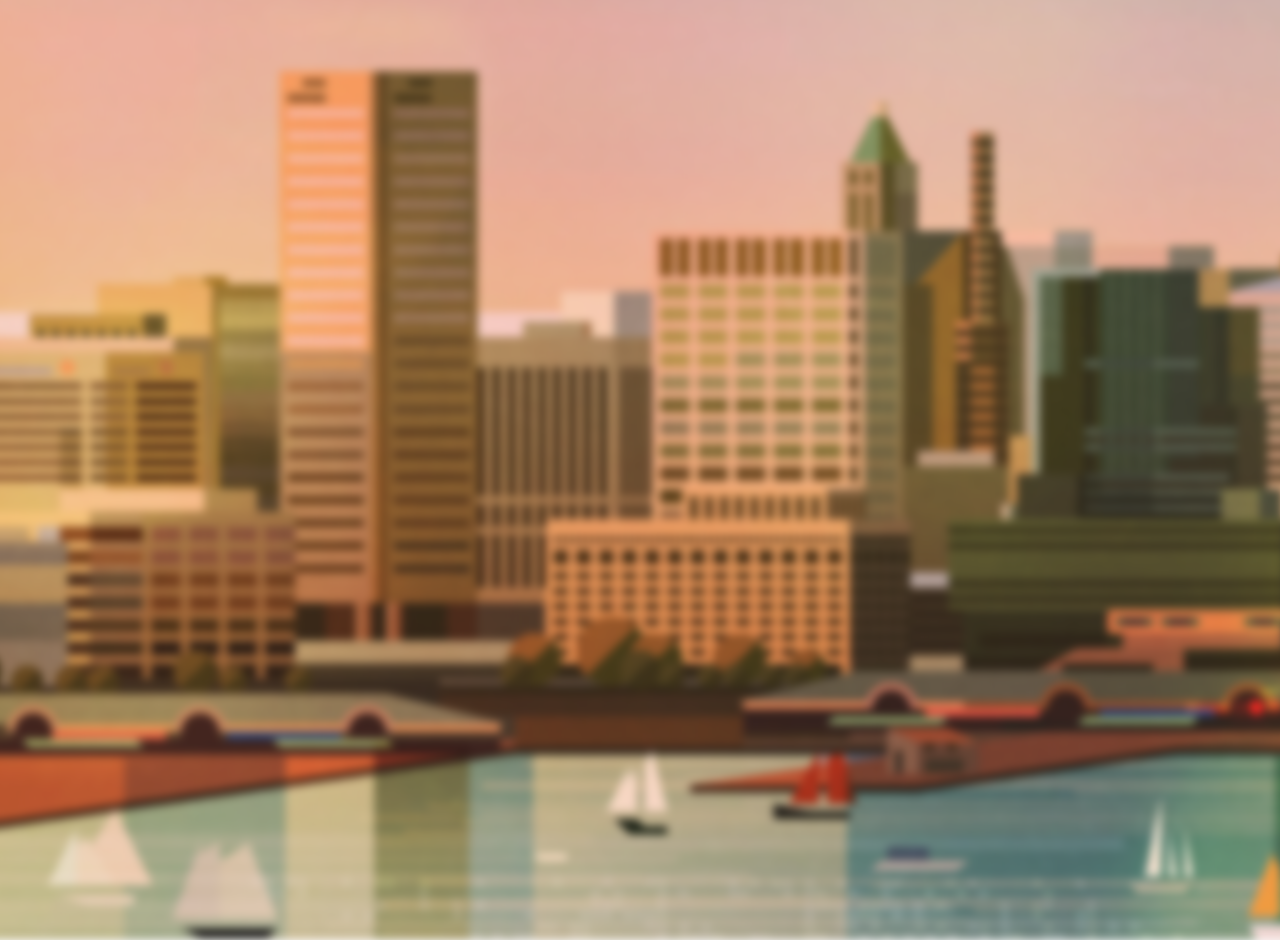
<file: iamx-version-1.2/index.html>
<!DOCTYPE html>
<html >
  <head>
    <meta charset="UTF-8">
    <title>Random Login Form</title>
    <link href='//fonts.googleapis.com/css?family=Roboto:400,300,500,700' rel='stylesheet' type='text/css'>
	<!-- Bootstrap core CSS -->
	<link href="assets/bootstrap/css/bootstrap.min.css" rel="stylesheet" media="screen">
	<!-- Font Awesome CSS -->
	<link href="assets/css/font-awesome.min.css" rel="stylesheet" media="screen">
	<!-- Animate css -->
  <link href="assets/css/animate.css" rel="stylesheet">
  <!-- Magnific css -->
	<link href="assets/css/magnific-popup.css" rel="stylesheet">
	<!-- Custom styles CSS -->
	<link href="assets/css/style.css" rel="stylesheet" media="screen">
  <!-- Responsive CSS -->
  <link href="assets/css/responsive.css" rel="stylesheet">
  
  <!-- Global site tag (gtag.js) - Google Analytics -->
<script async src="https://www.googletagmanager.com/gtag/js?id=UA-121073765-2"></script>
<script>
  window.dataLayer = window.dataLayer || [];
  function gtag(){dataLayer.push(arguments);}
  gtag('js', new Date());

  gtag('config', 'UA-121073765-2');
</script>

<!-- Global site tag (gtag.js) - Google Analytics -->
<script async src="https://www.googletagmanager.com/gtag/js?id=UA-121073765-3"></script>
<script>
  window.dataLayer = window.dataLayer || [];
  function gtag(){dataLayer.push(arguments);}
  gtag('js', new Date());

  gtag('config', 'UA-121073765-3');
</script>
    <meta name="google-site-verification" content="m43UCaM6mWbeVn_JlpcUBNKSyC-ZuXo6TjodITo4v6Q" />

    <meta name="google-signin-scope" content="profile email">
    <meta name="google-signin-client_id" content="124753688845-fmtbtheaqhlalo7dgrvuqbhnf8dctkij.apps.googleusercontent.com">
    <script src="//apis.google.com/js/platform.js" async defer></script>
    
        <style>
      /* NOTE: The styles were added inline because Prefixfree needs access to your styles and they must be inlined if they are on local disk! */
      @import url(//fonts.googleapis.com/css?family=Exo:100,200,400);
@import url(//fonts.googleapis.com/css?family=Source+Sans+Pro:700,400,300);

body{
	margin: 0;
	padding: 0;
	background: #fff;

	color: #fff;
	font-family: Arial;
	font-size: 12px;
}

.body{
	position: absolute;
	top: -20px;
	left: -20px;
	right: -40px;
	bottom: -40px;
	width: auto;
	height: auto;
	background-image: url(assets/images/counter-bg.jpg);
	background-size: cover;
	-webkit-filter: blur(5px);
	z-index: 0;
}

.grad{
	position: absolute;
	top: -20px;
	left: -20px;
	right: -40px;
	bottom: -40px;
	width: auto;
	height: auto;
	background: -webkit-gradient(linear, left top, left bottom, color-stop(0%,rgba(0,0,0,0)), color-stop(100%,rgba(0,0,0,0.65))); /* Chrome,Safari4+ */
	z-index: 1;
	opacity: 0.7;
}

.header{
	position: absolute;
	top: calc(50% - 35px);
	left: calc(50% - 255px);
	z-index: 2;
}

.header div{
	float: left;
	color: #fff;
	font-family: 'Exo', sans-serif;
	font-size: 35px;
	font-weight: 200;
}

.header div span{
	color: #5379fa !important;
}

.login{
	position: absolute;
	top: calc(50% - 75px);
	left: calc(50% - 50px);
	height: 150px;
	width: 350px;
	padding: 10px;
	z-index: 2;
}

.login input[type=text]{
	width: 250px;
	height: 30px;
	background: transparent;
	border: 1px solid rgba(255,255,255,0.6);
	border-radius: 2px;
	color: #fff;
	font-family: 'Exo', sans-serif;
	font-size: 16px;
	font-weight: 400;
	padding: 4px;
}

.login input[type=password]{
	width: 250px;
	height: 30px;
	background: transparent;
	border: 1px solid rgba(255,255,255,0.6);
	border-radius: 2px;
	color: #fff;
	font-family: 'Exo', sans-serif;
	font-size: 16px;
	font-weight: 400;
	padding: 4px;
	margin-top: 10px;
}

.login input[type=button]{
	width: 260px;
	height: 35px;
	background: #fff;
	border: 1px solid #fff;
	cursor: pointer;
	border-radius: 2px;
	color: #a18d6c;
	font-family: 'Exo', sans-serif;
	font-size: 16px;
	font-weight: 400;
	padding: 6px;
	margin-top: 10px;
}

.login input[type=button]:hover{
	opacity: 0.8;
}

.login input[type=button]:active{
	opacity: 0.6;
}

.login input[type=text]:focus{
	outline: none;
	border: 1px solid rgba(255,255,255,0.9);
}

.login input[type=password]:focus{
	outline: none;
	border: 1px solid rgba(255,255,255,0.9);
}

.login input[type=button]:focus{
	outline: none;
}

::-webkit-input-placeholder{
   color: rgba(255,255,255,0.6);
}

::-moz-input-placeholder{
   color: rgba(255,255,255,0.6);
}
    </style>

    
        <script src="js/prefixfree.min.js"></script>

    
  </head>

  <body>

    <div class="body"></div>
    <script>
      function onSignIn(googleUser) {
        // Useful data for your client-side scripts:
        var profile = googleUser.getBasicProfile();
        console.log("ID: " + profile.getId()); // Don't send this directly to your server!
        console.log('Full Name: ' + profile.getName());
        console.log('Given Name: ' + profile.getGivenName());
        console.log('Family Name: ' + profile.getFamilyName());
        console.log("Image URL: " + profile.getImageUrl());
        console.log("Email: " + profile.getEmail());

        // The ID token you need to pass to your backend:
        var id_token = googleUser.getAuthResponse().id_token;
        console.log("ID Token: " + id_token);
		sessionStorage.setItem('authenticated', 'true');
		window.location.href = "https://pgalgali.github.io/parikshitgalgalinfo/iamx-version-1.2/333d1fc3-4855-4057-ac87-0b5017fc2182-index.html";
      };
    </script>
		<br>
		<div class="login">
			<!-- 	<input type="text" placeholder="username" name="user"><br>
				<input type="password" placeholder="password" name="password"><br>
				<input type="button" value="Login"> -->
				<div class="g-signin2" data-onsuccess="onSignIn" data-theme="dark"></div>
	<br /><br />
</body>
		</div>
    <script src='//cdnjs.cloudflare.com/ajax/libs/jquery/2.1.3/jquery.min.js'></script>
	
    
    
    
    
  </body>
</html>
</file>
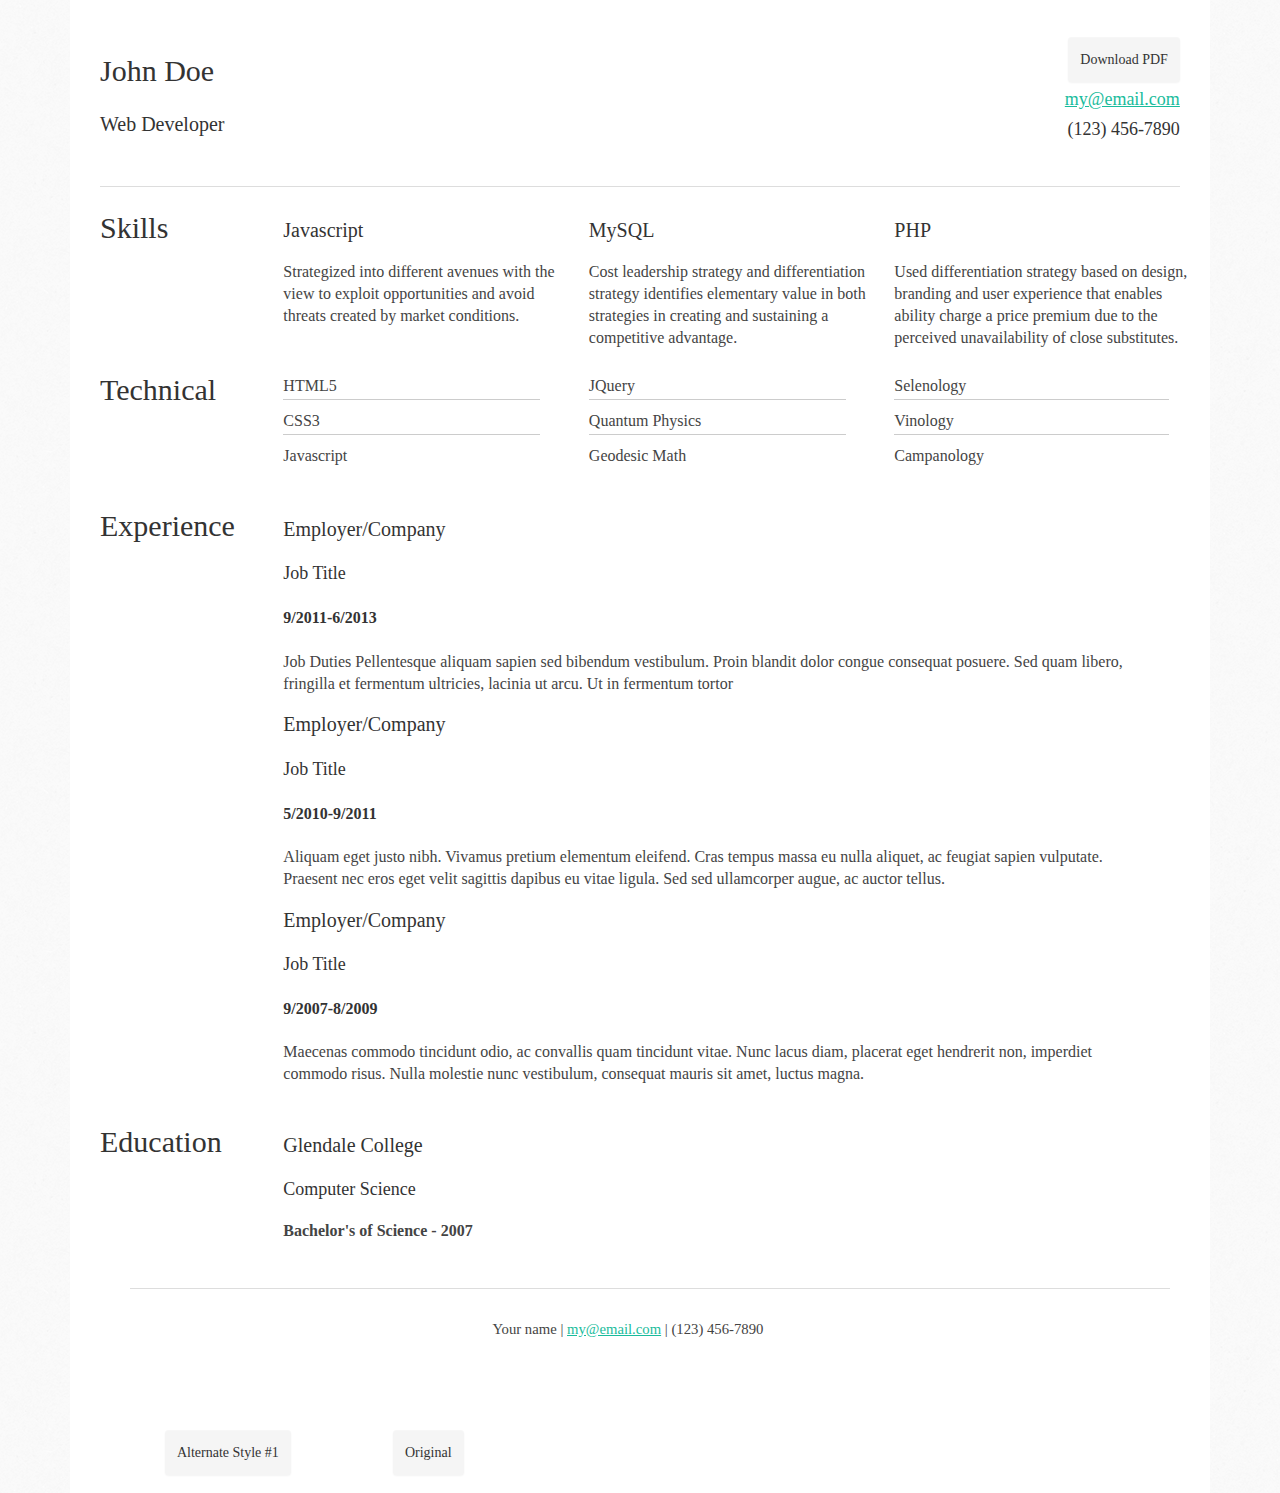
<file: iamx-version-1.2/mycv.html>
<!DOCTYPE html PUBLIC "-//W3C//DTD XHTML 1.0 Strict//EN" "http://www.w3.org/TR/xhtml1/DTD/xhtml1-strict.dtd">
<html>
<head>
	<title>Your Name | Job Title | E-mail Address</title>
	<meta http-equiv="content-type" content="text/html; charset=utf-8" />
	<meta name="keywords" content="" />
	<meta name="description" content="" />
	<meta name="viewport" content="width=device-width, initial-scale=1.0"><link rel="stylesheet" type="text/css" id="stylesheet" href="layouts/resume.css" media="all" />
	<link rel="shortcut icon" href="layouts/img/favicon.ico" />

</head>
<body>
<!--=============================================================================================-->
<!--               Hi person looking at my code, this is a simple responsive resumé              -->
<!--=============================================================================================-->
<div class="body"> 
	<div class="grid grid-pad">
		<div class="col-2-3">
			<div class="content">
				<h1>John Doe</h1>
				<h2>Web Developer</h2>
				<div class="hr visible-mobile "></div>
			</div>
		</div>
		<div class="col-1-3">
			<div class="content">
				<div class="contact-info">
					<h3><a class="btn" href="Parikshit_Galgali.pdf" download alt="download PDF">Download PDF</a></h3>
					<h3><a href="mailto:my@email.com">my@email.com</a></h3>
					<h3>(123) 456-7890</h3>
				</div>
			</div>
		</div>
	</div>	

	<div class="grid grid-pad">
		 <div class="col-1-1">
		 	<div class="hr"></div>
		 </div>
		<div class="grid ">
			<div class="col-1-6">
				<div class="content">
					<h1>Skills</h1>	
				</div>
			</div>
			<div class="col-5-6 margin-align-14px">
				<div class="col-1-3">
				<div class="content">
					<h2>Javascript</h2>
					 Strategized into different avenues with the view to exploit opportunities and avoid threats created by market conditions.
				</div>
			</div>
			
			<div class="col-1-3">
				<div class="content">
					<h2>MySQL</h2>
					Cost leadership strategy and differentiation strategy identifies elementary value in both strategies in creating and sustaining a competitive advantage.
				</div>
			</div>
			
			<div class="col-1-3">
				<div class="content">
					<h2>PHP</h2>
					Used differentiation strategy based on design, branding and user experience that enables ability charge a price premium due to the perceived unavailability of close substitutes. 
				</div>
			</div>
	    </div>
	</div>

	<div class="grid ">
		 <div class="col-1-6">
				<div class="content">
					<h1>Technical</h1>
				</div>
		</div>
		<div class="col-5-6">
			<div class="content">
				<div class="col-1-3">
					<ul class="talent">
						<li>HTML5</li>
						<li>CSS3</li>
						<li class="last">Javascript</li>
					</ul>
				</div>
				<div class="col-1-3">
					<ul class="talent">
						<li>JQuery</li>
						<li>Quantum Physics</li>
						<li class="last">Geodesic Math</li>
					</ul>
				</div>
				<div class="col-1-3">
					<ul class="talent">
						<li>Selenology</li>
						<li>Vinology</li>
						<li class="last">Campanology</li>
					</ul>
				</div>
				
	       </div>
		</div>
	</div>
	<div class="grid">
		<div class="col-1-6">
			<div class="content">
				<h1>Experience</h1>
			</div>
		</div>
		<div class="col-5-6 margin-align-14px">
			<div class="content">
				<div class="job">
					<h2>Employer/Company</h2>
					<h3>Job Title</h3>
					<h4>9/2011-6/2013</h4>
					<p>Job Duties  Pellentesque aliquam sapien sed bibendum vestibulum. Proin blandit dolor congue consequat posuere. Sed quam libero, fringilla et fermentum ultricies, lacinia ut arcu. Ut in fermentum tortor</p>
				</div>
		
				<div class="job">
					<h2>Employer/Company</h2>
					<h3>Job Title</h3>
					<h4>5/2010-9/2011</h4>
					<p> Aliquam eget justo nibh. Vivamus pretium elementum eleifend. Cras tempus massa eu nulla aliquet, ac feugiat sapien vulputate. Praesent nec eros eget velit sagittis dapibus eu vitae ligula. Sed sed ullamcorper augue, ac auctor tellus.</p>
				</div>
		
				<div class="job">
					<h2>Employer/Company</h2>
					<h3>Job Title</h3>
					<h4>9/2007-8/2009</h4>
					<p> Maecenas commodo tincidunt odio, ac convallis quam tincidunt vitae. Nunc lacus diam, placerat eget hendrerit non, imperdiet commodo risus. Nulla molestie nunc vestibulum, consequat mauris sit amet, luctus magna.</p>
				</div>
		    </div>
		</div>
	</div>
	<div class="grid">
		<div class="col-1-6">
			<div class="content">
				<h1>Education</h1>
			</div>
		</div>
		<div class="col-5-6 margin-align-14px">
			<div class="content">
				<h2>Glendale College</h2>
				<h3>Computer Science</h3>
				<p><strong>Bachelor's of Science - 2007</strong></p>
			</div>
		</div>
	</div>
	<div class="grid grid-pad">
		<div class="col-1-1">
			<div class="content">
			 	<div class="hr"></div>
			 </div>	
		 </div>	
	</div>					
	<div class="grid ">
		<div class="col-1-1">
			<div id="footer">
				<p>Your name | <a href="mailto:my@email.com">my@email.com</a> | (123) 456-7890</p>
			</div>
	    </div>
	</div>
</div>

<div class="grid ">
	<div class="col-1-12">
		&nbsp;
	</div>
	<div class="col-1-5">
		<h3><a class="btn" href="#" id="alt1">Alternate Style #1</a></h3>
	</div>
	<div class="col-1-5">
		<h3><a class="btn" href="#" id="original">Original</a></h3>
	</div>
</div>


<script src="http://ajax.aspnetcdn.com/ajax/jquery/jquery-1.9.0.js"></script>     
<script type="text/javascript">


$(document).ready(function () {
	$('#alt1').click(function (){
		$('#stylesheet').remove();
		$('head').append('<link href="layouts/resume-alt1.css" rel="stylesheet" id="stylesheet" />');
	});
	$('#original').click(function (){
		$('#stylesheet').remove();
		$('head').append('<link href="layouts/resume.css" rel="stylesheet" id="stylesheet" />');
	});
});
</script>


</body>
</html>
</file>
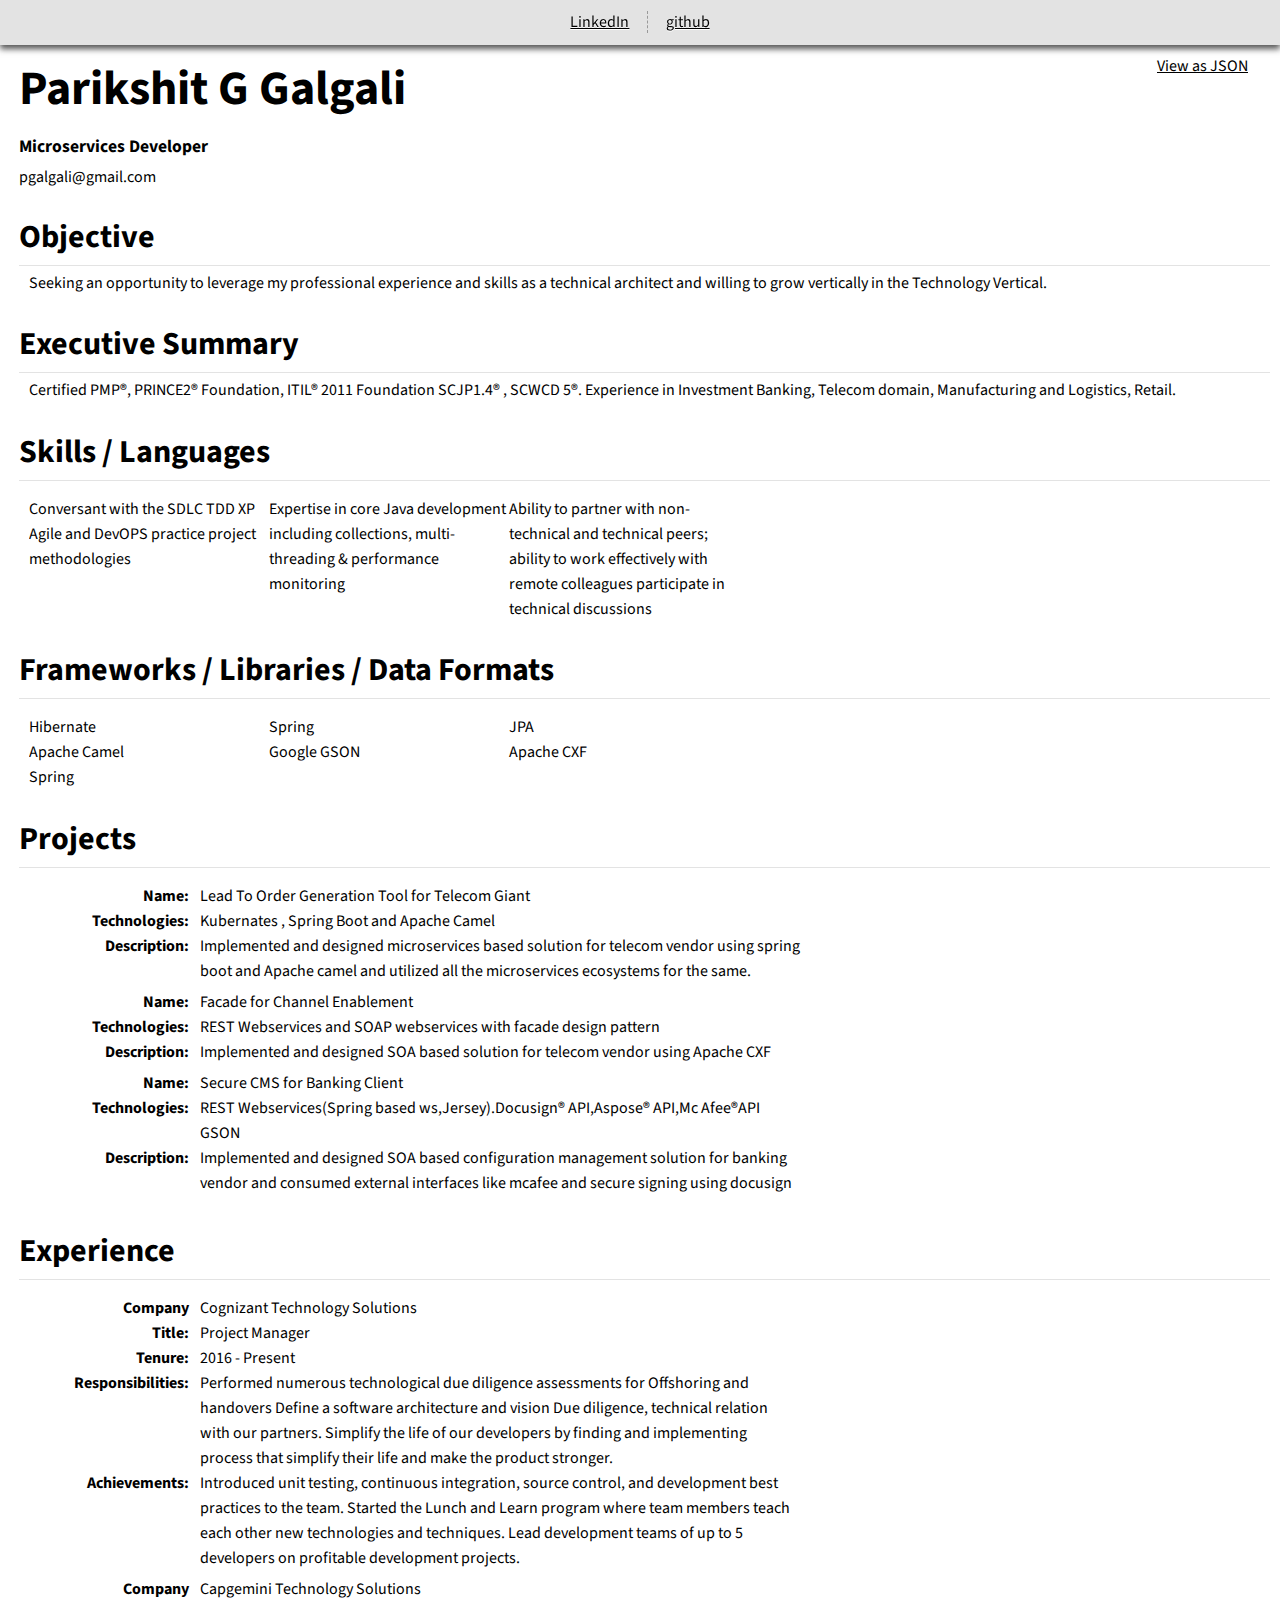
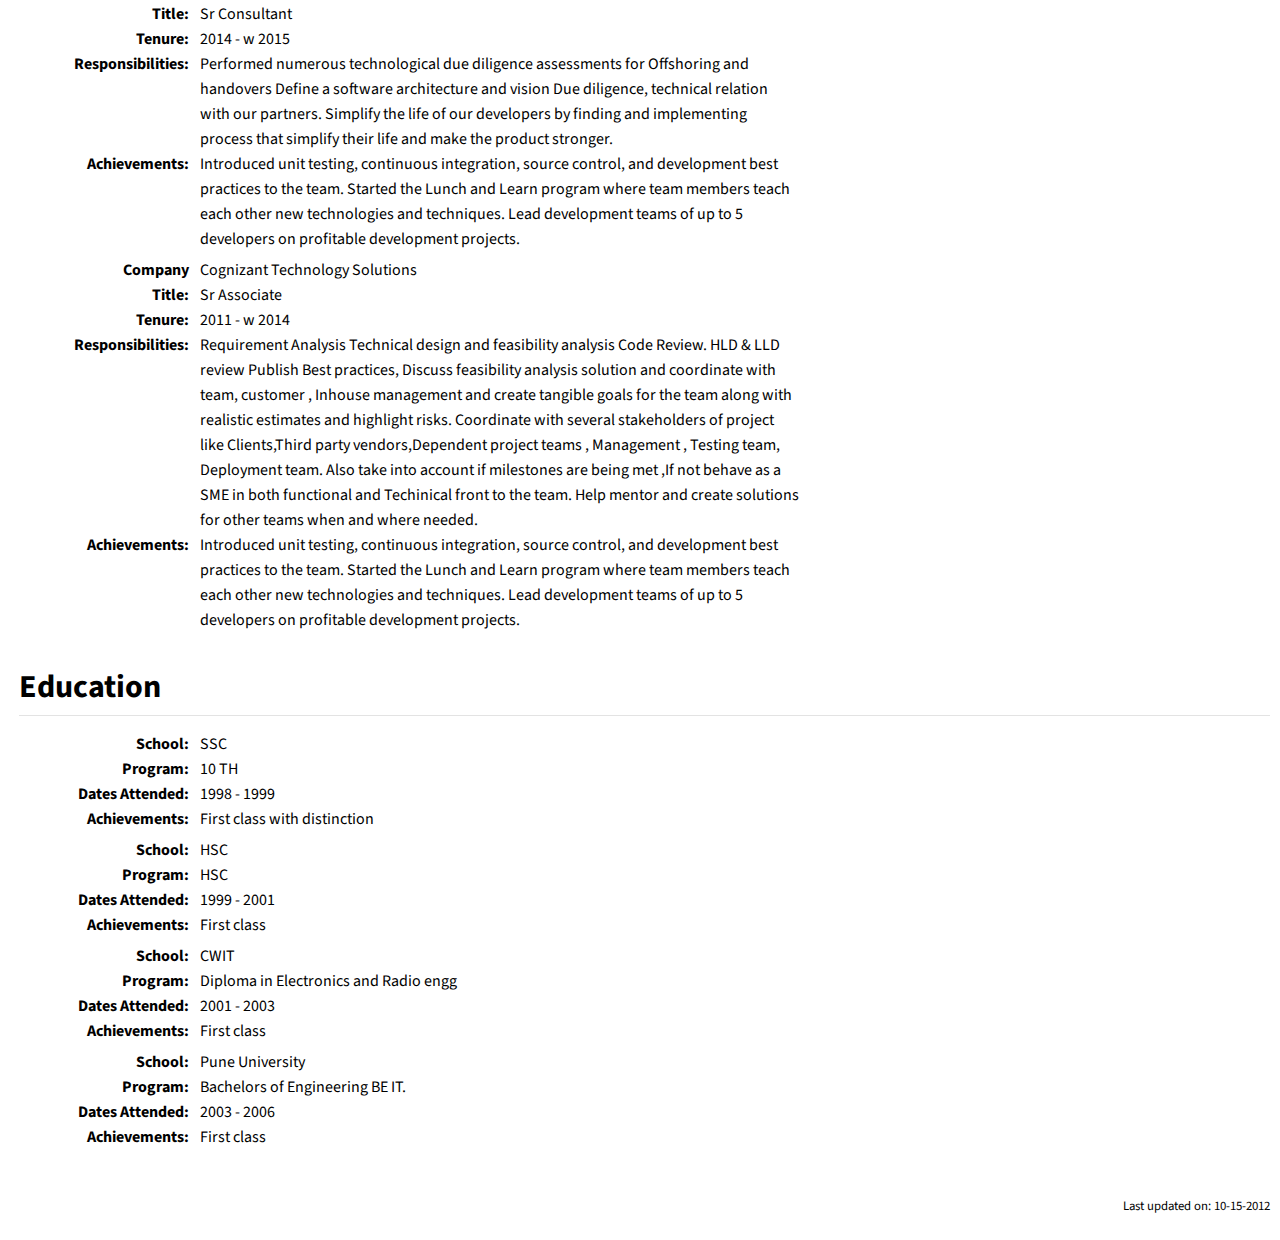
<file: iamx-version-1.2/mycv1.html>
<!DOCTYPE html>
<html>
	<head>		
		<meta http-equiv="Content-Type" content="text/html; charset=utf-8" />
		<meta name="viewport" content="width=device-width; initial-scale=1.0; maximum-scale=1.0;">
		
		<link rel="stylesheet" type="text/css" href="css/site.css">
		<link href='http://fonts.googleapis.com/css?family=Source+Sans+Pro' rel='stylesheet' type='text/css'>
		<link rel="stylesheet" type="text/css" media="screen and (max-width: 480px)" href="css/small.css" />
		<title></title>
		<!--[if lt IE 9]>
		<script src="js/html5shiv.js"></script>
		<![endif]-->
	</head>
	<body>
		<nav>
			<ul data-content="social">
				
			</ul>
		</nav>

		<div id="content">
			<div class="first" id="viewJson">
				<span class="right"><a href="resume.json">View as JSON</a></span>
			</div>

			<section>
				<h1 data-content="name" class="name"></h1>
				<h2 data-content="title"></h2>
				<section id="contact">
				</section>
			</section>
			
			<section id="objective">
				<h1>Objective</h1>
				<p data-content="objective"></p>
			</section>

			<section id="aboutme">
				<h1>Executive Summary</h1>
				<p data-content="aboutme"></p>
			</section>

			<section id="skills">
				<h1>Skills / Languages</h1>
				<ul data-content="skills" class="double">
				</ul>
			</section>

			<section id="frameworks">
				<h1>Frameworks / Libraries / Data Formats</h1>
				<ul data-content="frameworks" class="double">
				
				</ul>
			</section>

			<section id="projects">
				<h1>Projects</h1>
				<ul data-content="projects">
				</ul>
			</section>

			<section id="experience">
				<h1>Experience</h1>
				<ul data-content="experience">
					
				</ul>
			</section>

			<section id="speaking">
				<h1>Speaking Engagements</h1>
				<ul data-content="speaking">
				</ul>
			</section>

			<section id="education">
				<h1>Education</h1>
				<ul data-content="education">
				</ul>
			</section>
		</div>

		<footer>
			Last updated on: 10-15-2012
		</footer>

		<script type="text/template" id="skills-template">
			<li>
				${skills}
			</li>
		</script>

		<script type="text/template" id="frameworks-template">
			<li>
				${frameworks}
			</li>
		</script>

		<script type="text/template" id="speaking-template">
			<li>
				<section>
					<ul>
						<li>
							<div class="label">Title:</div>
							<div class="content">${title}</div>
						</li>
						<li>
							<div class="label">location:</div>
							<div class="content">${location}</div>
						</li>
						<li>
							<div class="label">Link:</div>
							<div class="content"><a href="${link}" target="_blank">open</a></div>
						</li>
					</ul>
				</section>
			</li>
		</script>

		<script type="text/template" id="projects-template">
			<li>
				<section>
					<ul>
						<li>
							<div class="label">Name:</div>
							<div class="content">${name}</div>
						</li>
						<li>
							<div class="label">Technologies:</div>
							<div class="content">${technologies}</div>
						</li>
						<li>
							<div class="label">Description:</div>
							<div class="content">${description}</div>
						</li>
					</ul>
				</section>
			</li>
		</script>

		<script type="text/template" id="education-template">
			<li>
				<section>
					<ul>
						<li>
							<div class="label">School:</div>
							<div class="content">${school}</div>
						</li>
						<li>
							<div class="label">Program:</div>
							<div class="content">${program}</div>
						</li>
						<li>
							<div class="label">Dates Attended:</div>
							<div class="content">${startDate} - ${endDate}</div>
						</li>
						<li>
							<div class="label">Achievements:</div>
							<div class="content">${achievements}</div>
						</li>
					</ul>
				</section>
			</li>
		</script>

		<script type="text/template" id="experience-template">
			<li>
				<section>
					<ul>
                        <li>
                            <div class="label">Company</div>
                            <div class="content">${company}</div>
                        </li>
                        <li>
                            <div class="label">Title:</div>
                            <div class="content">${title}</div>
                        </li>
                        <li>
                            <div class="label">Tenure:</div>
                            <div class="content">${startDate} - ${endDate}</div>
                        </li>
                        <li>
							<div class="label">Responsibilities:</div>
							<div class="content">${responsibilities}</div>
						</li>
						<li>					
							<div class="label">Achievements:</div>
							<div class="content">${achievements}</div>
						</li>
					</ul>
				</section>
			</li>
		</script>

		<script type="text/template" id="social-template">
			<li><a href="${link}" target="_blank">${name}</a></li>
		</script>

		<script type="text/javascript" src="js/jsonme.min.js"></script>
		<script type="text/javascript">
			snack.ready( function( ) {
				window.app.loadData( );
			} )
		</script>
	</body>
</html>
</file>
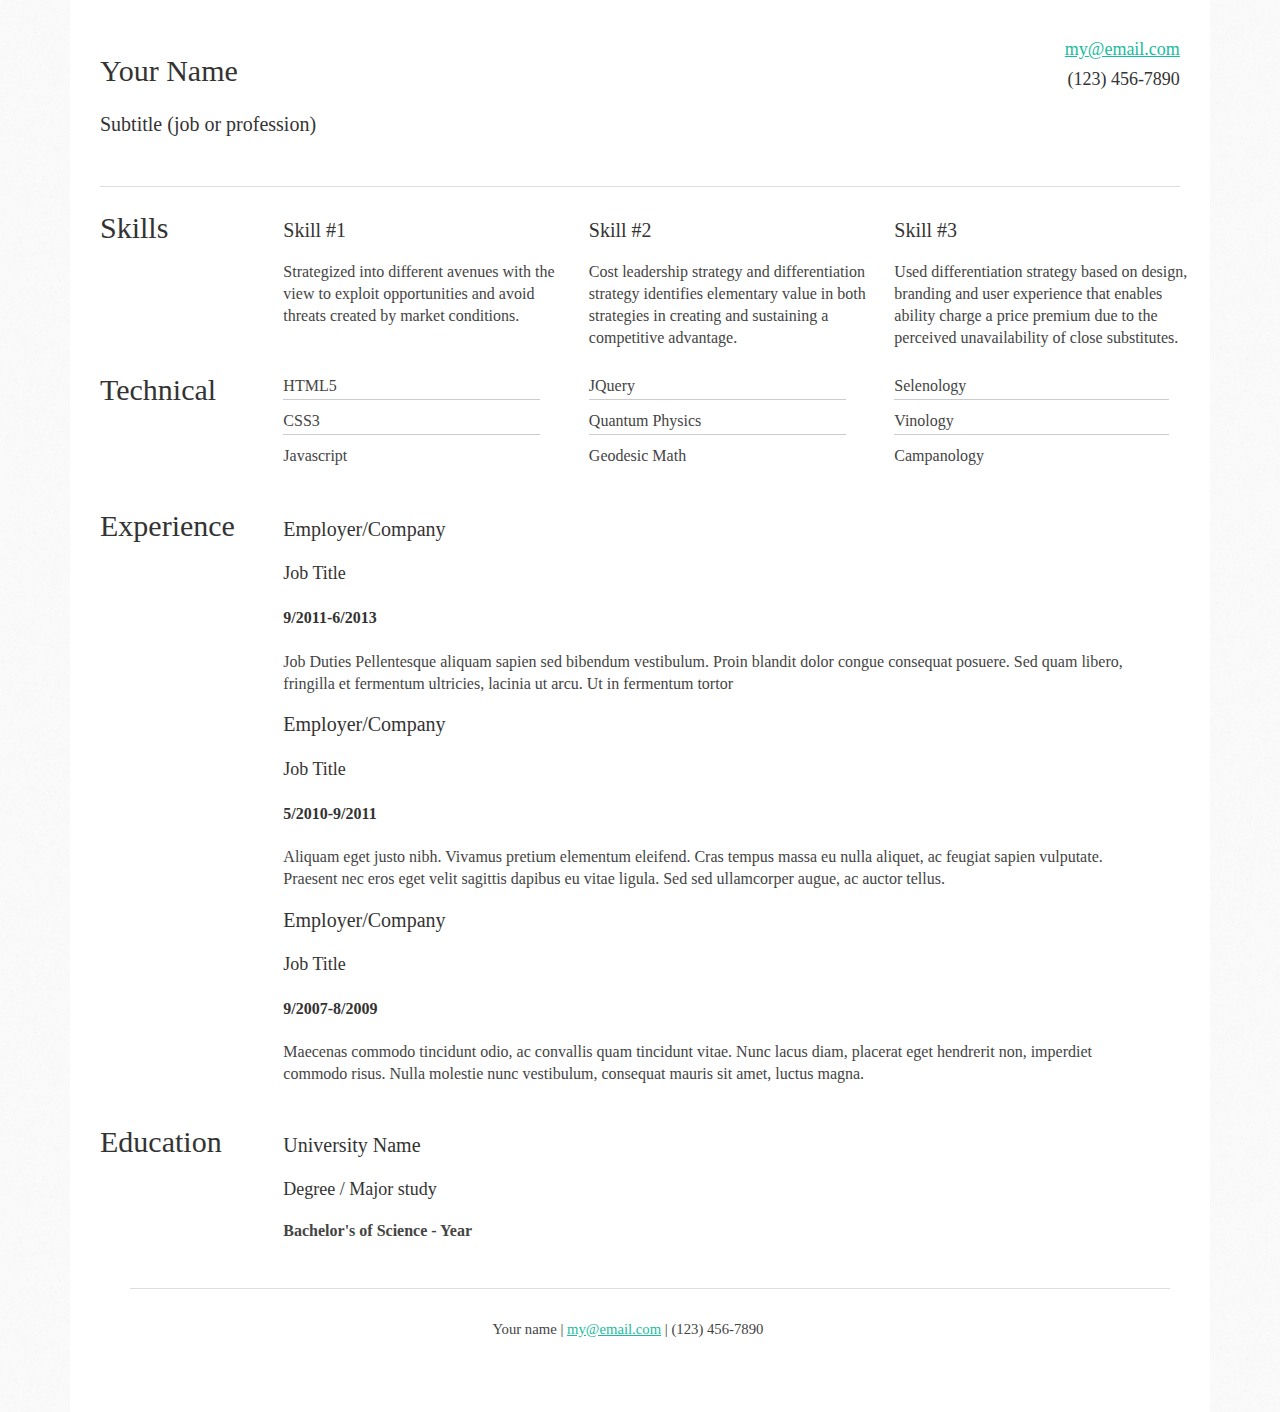
<file: iamx-version-1.2/layouts/experienced.html>
<!DOCTYPE html PUBLIC "-//W3C//DTD XHTML 1.0 Strict//EN" "http://www.w3.org/TR/xhtml1/DTD/xhtml1-strict.dtd">
<html>
<head>
	<title>Your Name | Job Title | E-mail Address</title>
	<meta http-equiv="content-type" content="text/html; charset=utf-8" />
	<meta name="keywords" content="" />
	<meta name="description" content="" />
	<!-- Declares CSS pixels -->
		<meta name="viewport" content="width=device-width, initial-scale=1.0"><link rel="stylesheet" type="text/css" href="resume.css" media="all" />
		<link rel="shortcut icon" href="img/favicon.ico" />
</head>
<body>

<!--=============================================================================================-->
<!--               Hi person looking at my code, this is a simple responsive resum�              -->
<!--=============================================================================================-->

<div class="body"> <!--body-->
	<div class="grid grid-pad">
	    <div class="col-2-3">
	       <div class="content">
	           	<h1>Your Name</h1>
				<h2>Subtitle (job or profession)</h2>
				<div class="hr visible-mobile "></div>
	       </div>
	    </div>
	    
	    
	    <div class="col-1-3">
	       <div class="content">
		       	<div class="contact-info">
						<!-- You will need to make a PDF version, try printing the page, then uncommenting this <h3><a class="btn" href="your resume .pdf" download>Download PDF</a></h3> -->
						<h3><a href="mailto:my@email.com">my@email.com</a></h3>
						<h3>(123) 456-7890</h3>
				</div><!--// .contact-info -->
	       </div>
	    </div>
	</div>	

	<div class="grid grid-pad">
		 <div class="col-1-1">
		 	<div class="hr"></div>
		 </div>

<!-- Optional profile
	<div class="grid">
	    <div class="col-1-6">
	       <div class="content">
				<h1>Profile</h1>			
	       </div>
	    </div>
	    <div class="col-5-6">
	    	<div class="content">
	    		<p></p>
	    	</div>
	    </div>
	</div>
-->
<!-- this uses a simple col grid system -->

	<div class="grid ">
	    <div class="col-1-6">
	       <div class="content">
	       		<h1>Skills</h1>	
	       </div>
	    </div>
	    <div class="col-5-6 margin-align-14px">
	    	<div class="col-1-3">
			<div class="content">
				<h2>Skill #1</h2>
				 Strategized into different avenues with the view to exploit opportunities and avoid threats created by market conditions.
			</div>
		</div>
		
		<div class="col-1-3">
			<div class="content">
				<h2>Skill #2</h2>
				Cost leadership strategy and differentiation strategy identifies elementary value in both strategies in creating and sustaining a competitive advantage.
			</div>
		</div>
		
		<div class="col-1-3">
			<div class="content">
				<h2>Skill #3</h2>
				Used differentiation strategy based on design, branding and user experience that enables ability charge a price premium due to the perceived unavailability of close substitutes. 
			</div>
		</div>
	    </div>
	</div>

	<div class="grid ">
		 <div class="col-1-6">
		 	    <div class="content">
			 	    <h1>Technical</h1>
		 	  </div>
		 </div>
	    <div class="col-5-6">
	       <div class="content">
	      	 <div class="col-1-3">
					<ul class="talent">
						<li>HTML5</li>
						<li>CSS3</li>
						<li class="last">Javascript</li>
					</ul>
	      	 </div>
	      	  <div class="col-1-3">
					<ul class="talent">
						<li>JQuery</li>
						<li>Quantum Physics</li>
						<li class="last">Geodesic Math</li>
					</ul>
	      	  </div>
	      	   <div class="col-1-3">
					<ul class="talent">
						<li>Selenology</li>
						<li>Vinology</li>
						<li class="last">Campanology</li>
					</ul>
				</div>
				
	       </div>
	    </div>
	</div>
	<div class="grid">
		<div class="col-1-6">
	       <div class="content">
		       <h1>Experience</h1>
	       </div>
		</div>
	    <div class="col-5-6 margin-align-14px">
	       <div class="content">
		       <div class="job">
			       <h2>Employer/Company</h2>
			       <h3>Job Title</h3>
			       <h4>9/2011-6/2013</h4>
			       <p>Job Duties  Pellentesque aliquam sapien sed bibendum vestibulum. Proin blandit dolor congue consequat posuere. Sed quam libero, fringilla et fermentum ultricies, lacinia ut arcu. Ut in fermentum tortor</p>
				</div>
		
				<div class="job">
					<h2>Employer/Company</h2>
					<h3>Job Title</h3>
					<h4>5/2010-9/2011</h4>
					<p> Aliquam eget justo nibh. Vivamus pretium elementum eleifend. Cras tempus massa eu nulla aliquet, ac feugiat sapien vulputate. Praesent nec eros eget velit sagittis dapibus eu vitae ligula. Sed sed ullamcorper augue, ac auctor tellus.</p>
				</div>
		
				<div class="job">
					<h2>Employer/Company</h2>
					<h3>Job Title</h3>
					<h4>9/2007-8/2009</h4>
					<p> Maecenas commodo tincidunt odio, ac convallis quam tincidunt vitae. Nunc lacus diam, placerat eget hendrerit non, imperdiet commodo risus. Nulla molestie nunc vestibulum, consequat mauris sit amet, luctus magna.</p>
				</div>
		    </div>
		</div>
	</div>

	<div class="grid">
	    <div class="col-1-6">
	       <div class="content">
		       <h1>Education</h1>
	       </div>
	    </div>
	    <div class="col-5-6 margin-align-14px">
	    	<div class="content">
		    	<h2>University Name</h2>
		       <h3>Degree / Major study </h3>
		       <p><strong>Bachelor's of Science - Year</strong></p>
	    	</div>
	    </div>
	</div>

	<div class="grid grid-pad">
		<div class="col-1-1">
			<div class="content">
			 	<div class="hr"></div>
			 </div>	
		 </div>	
	</div>					
	<div class="grid ">
	    <div class="col-1-1">
	       <div id="footer">
				<p>Your name | <a href="mailto:my@email.com">my@email.com</a> | (123) 456-7890</p>
			</div><!--// footer -->

	    </div>
	</div>



</div><!--/body-->


</body>
</html>
</file>
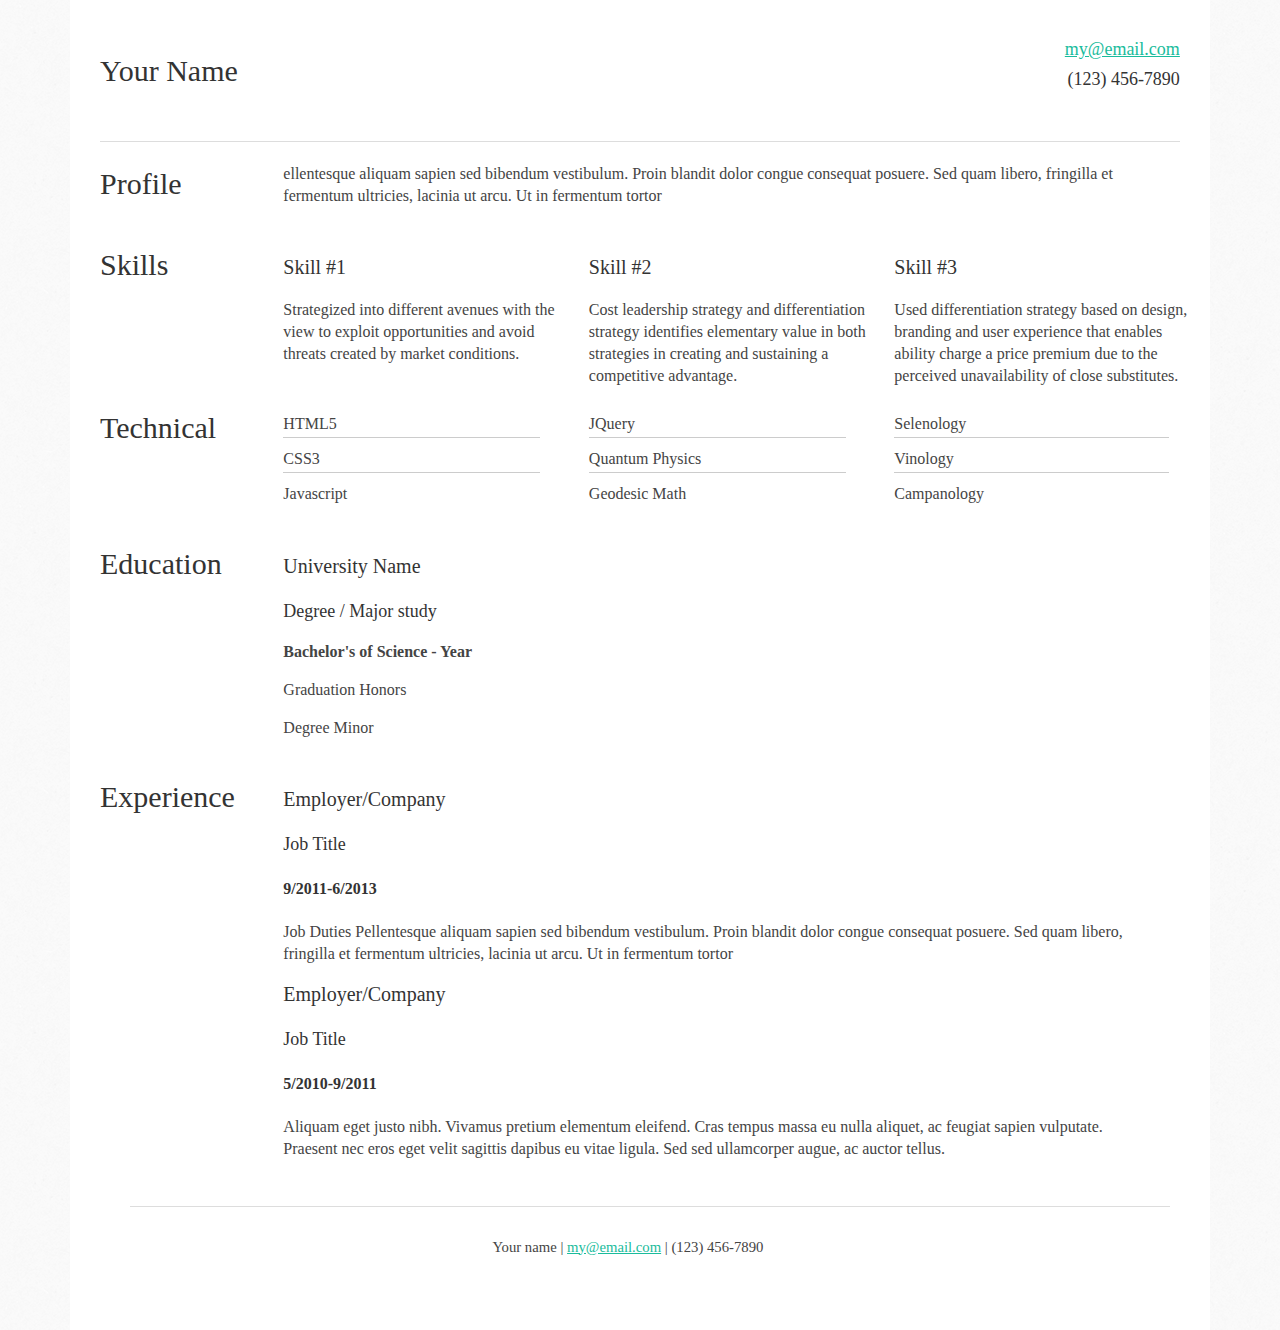
<file: iamx-version-1.2/layouts/newly-graduated.html>
<!DOCTYPE html PUBLIC "-//W3C//DTD XHTML 1.0 Strict//EN" "http://www.w3.org/TR/xhtml1/DTD/xhtml1-strict.dtd">
	<html>
	<head>
		<title>Your Name | Job Title | E-mail Address</title>
		<meta http-equiv="content-type" content="text/html; charset=utf-8" />
		<meta name="keywords" content="" />
		<meta name="description" content="" />
		<!-- Declares CSS pixels -->
			<meta name="viewport" content="width=device-width, initial-scale=1.0"><link rel="stylesheet" type="text/css" href="resume.css" media="all" />
			<link rel="shortcut icon" href="img/favicon.ico" />
	</head>
	<body>

	<!--=============================================================================================-->
	<!--               Hi person looking at my code, this is a simple responsive resum�              -->
	<!--=============================================================================================-->

	<div class="body"> <!--body-->
		<div class="grid grid-pad">
			<div class="col-2-3">
				<div class="content">
					<h1>Your Name</h1>
					<div class="hr visible-mobile "></div>
				</div>
			</div>

			<div class="col-1-3">
				<div class="content">
					<div class="contact-info">
							<!-- You will need to make a PDF version, try printing the page, then uncommenting this <h3><a class="btn" href="your resume .pdf" download>Download PDF</a></h3> -->
							<h3><a href="mailto:my@email.com">my@email.com</a></h3>
							<h3>(123) 456-7890</h3>
					</div><!--// .contact-info -->
				</div>
			</div>
		</div>	

		<div class="grid grid-pad">
			<div class="col-1-1">
				<div class="hr"></div>
			</div>

		<div class="grid">
			<div class="col-1-6">
				<div class="content">
					<h1>Profile</h1>			
				</div>
			</div>
			<div class="col-5-6">
				<div class="content no-header">
					<p>ellentesque aliquam sapien sed bibendum vestibulum. Proin blandit dolor congue consequat posuere. Sed quam libero, fringilla et fermentum ultricies, lacinia ut arcu. Ut in fermentum tortor</p>
				</div>
			</div>
		</div>
		<div class="grid ">
			<div class="col-1-6">
				<div class="content">
					<h1>Skills</h1>	
				</div>
			</div>
			<div class="col-5-6 margin-align-14px">
				<div class="col-1-3">
					<div class="content">
						<h2>Skill #1</h2>
						 Strategized into different avenues with the view to exploit opportunities and avoid threats created by market conditions.
					</div>
				</div>
			
				<div class="col-1-3">
					<div class="content">
						<h2>Skill #2</h2>
						Cost leadership strategy and differentiation strategy identifies elementary value in both strategies in creating and sustaining a competitive advantage.
					</div>
				</div>
			
				<div class="col-1-3">
					<div class="content">
						<h2>Skill #3</h2>
						Used differentiation strategy based on design, branding and user experience that enables ability charge a price premium due to the perceived unavailability of close substitutes. 
					</div>
				</div>
		    </div>
		</div>

		<div class="grid ">
			<div class="col-1-6">
				<div class="content">
					<h1>Technical</h1>
				</div>
			</div>
			<div class="col-5-6">
				<div class="content">
					<div class="col-1-3">
						<ul class="talent">
							<li>HTML5</li>
							<li>CSS3</li>
							<li class="last">Javascript</li>
						</ul>
				</div>
				<div class="col-1-3">
					<ul class="talent">
						<li>JQuery</li>
						<li>Quantum Physics</li>
						<li class="last">Geodesic Math</li>
					</ul>
				</div>
				<div class="col-1-3">
					<ul class="talent">
						<li>Selenology</li>
						<li>Vinology</li>
						<li class="last">Campanology</li>
					</ul>
				</div>
					
				</div>
			</div>
		</div>
		<div class="grid">
		    <div class="col-1-6">
				<div class="content">
					<h1>Education</h1>
				</div>
			</div>
			<div class="col-5-6 margin-align-14px">
				<div class="content">
					<h2>University Name</h2>
					<h3>Degree / Major study </h3>
					<p><strong>Bachelor's of Science - Year</strong></p>
					<p>Graduation Honors</p>
					<p>Degree Minor</p>
				</div>
			</div>
		</div>
		<div class="grid">
			<div class="col-1-6">
				<div class="content">
					<h1>Experience</h1>
				</div>
			</div>
			<div class="col-5-6 margin-align-14px">
				<div class="content">
					<div class="job">
						<h2>Employer/Company</h2>
						<h3>Job Title</h3>
						<h4>9/2011-6/2013</h4>
						<p>Job Duties  Pellentesque aliquam sapien sed bibendum vestibulum. Proin blandit dolor congue consequat posuere. Sed quam libero, fringilla et fermentum ultricies, lacinia ut arcu. Ut in fermentum tortor</p>
					</div>
			
					<div class="job">
						<h2>Employer/Company</h2>
						<h3>Job Title</h3>
						<h4>5/2010-9/2011</h4>
						<p> Aliquam eget justo nibh. Vivamus pretium elementum eleifend. Cras tempus massa eu nulla aliquet, ac feugiat sapien vulputate. Praesent nec eros eget velit sagittis dapibus eu vitae ligula. Sed sed ullamcorper augue, ac auctor tellus.</p>
					</div>
				</div>
			</div>
		</div>

		<div class="grid grid-pad">
			<div class="col-1-1">
				<div class="content">
				 	<div class="hr"></div>
				 </div>	
			 </div>	
		</div>					
		<div class="grid ">
			<div class="col-1-1">
				<div id="footer">
					<p>Your name | <a href="mailto:my@email.com">my@email.com</a> | (123) 456-7890</p>
				</div><!--// footer -->

		    </div>
		</div>



	</div><!--/body-->


	</body>
	</html>
</file>
<file: iamx-version-1.2/assets/css/style.css>
/*
    Author: TrendyTheme
    Template: I AM X
    Version: 1.2
    URL: http://demo.trendytheme.net/iamx/html
*/


/*
====================================
------------------------------------
    1. General
    2. Typography
    3. Home
    4. Navigation
    5. About
    6. Video
    7. Resume
    8. Skill
    9. Chart
    10. Work
    11. Facts
    12. Blog
    13. Hire
    14. Contact
    15. Footer
-------------------------------------
=====================================
*/


body{
    font-family: 'Roboto', sans-serif;
    line-height: 28px;
    font-weight: 300;
    font-size: 14px;
    color:#282828;
    background-color: #fff;
    -webkit-text-size-adjust: 100%;
    -webkit-overflow-scrolling: touch;
    -webkit-font-smoothing: antialiased !important;
}

body, html{
    overflow-x:hidden;
}

/* Link style
---------------------------------------------------------*/
a {
    color: #68c3a3;
}
a,
a > * {
    outline: none;
    cursor: pointer;
    text-decoration: none;
}
a:focus,
a:hover {
    outline: none;
    color: #333333;
    text-decoration: none;
}


/* Transition elsements
-------------------------------------------------------- */
.navbar a,
.form-control {
	-webkit-transition: all 0.4s ease-in-out 0s;
	   -moz-transition: all 0.4s ease-in-out 0s;
		-ms-transition: all 0.4s ease-in-out 0s;
		 -o-transition: all 0.4s ease-in-out 0s;
			transition: all 0.4s ease-in-out 0s;
}

a,
.btn {
	-webkit-transition: all 0.125s ease-in-out 0s;
	   -moz-transition: all 0.125s ease-in-out 0s;
		-ms-transition: all 0.125s ease-in-out 0s;
		 -o-transition: all 0.125s ease-in-out 0s;
			transition: all 0.125s ease-in-out 0s;
}

/* Reset box-shadow
/* ------------------------------------------------------ */

.btn,
.form-control,
.form-control:hover,
.form-control:focus,
.navbar-custom .dropdown-menu {
	-webkit-box-shadow: none;
			box-shadow: none;
}




/* === Typography === */

h1, h2, h3, h4, h5, h6{
    font-weight: 700;
    margin:0;
    text-transform: uppercase;
}

h1 {
    font-size: 36px;
    line-height: 36px;
}

h2 {
    font-size: 30px;
    line-height: 30px;
}

h3 {
    font-size: 24px;
    line-height: 24px;
}

h4 {
    font-size: 18px;
}

h5 {
    font-size: 14px;
}

h6 {
    font-size     : 12px;
}



/* === FORM STYLE === */
.form-control {
    height: 45px;
    background-color: #f7f7f7;
    border: 1px solid #e8e8e8;
    border-radius: 0;
    box-shadow: none;
}

.form-control:focus {
    border-color: #68c3a3;
    box-shadow: none;
}




/* Alert Style
-----------------------------------------------------*/
.alert {
    padding: 10px 15px;
    margin-top: 20px;
    margin-bottom: 20px;
    border-radius: 0;
}

.alert strong {
  display: inline-block !important;
  margin: 0 !important;
}



/* BUTTON STYLE
-----------------------------------------------------*/
/*common-btn*/
.btn{
    border: 0;
    border-bottom: 3px solid;
    font-weight: 700;
    text-transform: uppercase;
    line-height: 28px;
    padding: 9px 22px;
}

/*large-btn*/
.btn-lg, 
.btn-group-lg>.btn {
    padding: 14px 20px;
    font-size: 14px;
    border-radius: 4px;
}

/*btn-primary*/
.btn-primary{
    background-color:#68c3a3;
    border-color: rgba(51, 51, 51, 0.15);
}

.btn-primary:hover, 
.btn-primary:focus, 
.btn-primary.focus, 
.btn-primary:active, 
.btn-primary.active, 
.open>.dropdown-toggle.btn-primary {
    color: #fff;
    background-color: #4eb28f;
    border-color: #4eb28f;
}

/*btn-info*/
.btn-info{
    background-color:#52b3d9;
    border-color: rgba(51, 51, 51, 0.15);
}

.btn-info:hover, 
.btn-info:focus, 
.btn-info.focus, 
.btn-info:active, 
.btn-info.active, 
.open>.dropdown-toggle.btn-info {
    color: #fff;
    background-color: #4aa0c2;
    border-color: #4aa0c2;
}

/*btn-default*/
.btn-default {
    background: transparent;
    border: 1px solid #fff;
    color: #fff;
}
.btn-default:hover, 
.btn-default:focus, 
.btn-default.focus, 
.btn-default:active, 
.btn-default.active{
    color: #68c3a3;
    background-color: #fff;
    border-color: #fff;
}


button:focus {
    outline: none;
}


/*IMAGES*/
img {
    width: 100%;
}

hr {
    margin-top: 15px;
    margin-bottom: 15px;
}

.no-padding {
    padding: 0;
}

/* LIST STYLE
-------------------------------------------------- */
ul, ol {
    margin     : 0;
    padding    : 0;
    list-style : none
}


ul.list-check {
    
}

ul.list-check li{
    position: relative;
    font-size: 18px;
    line-height: 32px;
}
ul.list-check li::before {
    content: "\f00c";
    font-family: fontawesome;
    color: #68c3a3;
    margin-right: 10px;
}


/* === MAIN === */
.section-padding {
	padding: 120px 0 100px;
}


/* SECTION TITLE
----------------------------------------------------- */
.section-title {
    margin-bottom: 80px;
    text-align: center;
    font-size: 50px;
    line-height: 50px;
    color: #fdfdfd;
    position: relative;
}

.section-title::after {
    content: "";
    background: url(../../assets/images/section-divider.png) no-repeat 0 0;
    height: 15px;
    width: 113px;
    position: absolute;
    left: 0;
    right: 0;
    bottom: -40px;
    margin: 0 auto;
}



/* === HOME === */
@media (max-width : 640px) {
    .tt-fullHeight{
        height: 560px !important;
    }
}


#home {
	background: url(../images/home2.jpg) no-repeat center center;
	-webkit-background-attachment: fixed;
    background-attachment: fixed;
	background-color: #222;
	background-size: cover;
	padding: 0;
	position: relative;
}
#home:before {
	content: "";
	background-color: rgba(26, 30, 35, 0.55);
	position: absolute;
	top: 0;
	left: 0;
	width: 100%;
	height: 100%;
}

.intro {
	position: absolute;
	width: 100%;
	top: 50%;
	left: 0;
	text-align: center;
	-webkit-transform: translate(0%, -50%);
	   -moz-transform: translate(0%, -50%);
		-ms-transform: translate(0%, -50%);
		 -o-transform: translate(0%, -50%);
			transform: translate(0%, -50%);
	padding: 0 15px;
}

.intro h1{
	font-size: 60px;
	line-height: 80px;
	margin-bottom: 16px;
	color: #52b3d9;
}
.intro h1 span{
	color: #68c3a3;
}
.intro p{
	color: #f7f7f7;
	margin-bottom: 40px;
}

.intro-sub {
	color: #fff;
	font-size: 24px;
	line-height: 32px;
	font-weight: 700;
	text-transform: uppercase;
	display: block;
	margin-bottom: 20px;
}

/* 
SOCIAL ICON 
-------------------------------------------*/
.social-icons {
    margin-top: 20px;
}
.social-icons a i{
    position: relative;
    color: #fff;
    font-size: 18px;
    margin: 0 7px;
    line-height: 40px;
    text-align: center;
    width: 40px;
    height: 40px;
}

.social-icons a i::before {
    position: relative;
    z-index: 1;
}

.social-icons a i::after {
    position: absolute;
    content: "";
    left: 0;
    top: 0;
    width: 40px;
    height: 40px;
    border: 1px solid #fff;
    border-radius: 3px;
    -webkit-transform: rotate(45deg);
       -moz-transform: rotate(45deg);
        -ms-transform: rotate(45deg);
         -o-transform: rotate(45deg);
            transform: rotate(45deg);
    -webkit-transition: all 300ms;
       -moz-transition: all 300ms;
         -o-transition: all 300ms;
            transition: all 300ms;            
}

.social-icons a i:hover::after{
    background: #68c3a3;
    border: 1px solid transparent;
    z-index: 0;
}


/* === NAVIGATION === */
.header {
    border-bottom: 1px solid #eee;
    position: relative;
    width: 100%;
    z-index: 998;
    padding-bottom: 1px;
    background: #fff;
}

.header::after {
    border-bottom:1px solid #eee;
    width: 100%;
    position: absolute;
    content: "";
    height: 2px;
    bottom: 1px;
    left: 0;
}

.navbar-custom {
    border: 0;
    border-radius: 0;
    margin: 0;
    text-transform: uppercase;
    font-family: 'Roboto Condensed', sans-serif;
}


.navbar-custom,
.navbar-custom .dropdown-menu {
    background: #fff;
    padding: 0;
}

.navbar-custom ul li a span{
    margin-left:5px;
}

.navbar-custom .dropdown-menu {
    margin-top:10px;
    display: block;
    visibility: hidden;
    opacity:0;
    border: 1px solid #ddd;
    border-top: 2px solid #68c3a3;
    border-radius: 0;
    border-bottom: 3px double #ddd;
    background-color: #FFFFFF;
    -webkit-transition:all 400ms;
    -moz-transition:all 400ms;
    -o-transition:all 400ms;
    transition:all 400ms;
}

.navbar-right .dropdown-menu {
  right: auto;
  left: 0;
}
.navbar-custom .navbar-nav > li:hover .dropdown-menu{
    display: block;
    opacity:1;
    visibility: visible;
    margin-top:-2px;
}

.navbar-custom .navbar-nav > li > a{
    color: #282828;
    font-size: 14px;
    font-weight: 700;
    padding-top: 20px;
    padding-bottom: 20px;
    text-transform: uppercase;
}

.navbar-custom .dropdown-menu > li{
    border-bottom: 1px solid #F0F0F0;
}

.navbar-custom .dropdown-menu > li:last-child{
    border-bottom: 0;
}

.navbar-custom .dropdown-menu > li > a {
    padding: 10px 20px;
    color: #282828;
    font-size: 14px;
    font-weight: 700;
}

.navbar-custom .nav li.active,
.navbar-custom .nav li a:hover,
.navbar-custom .nav li a:focus,
.navbar-custom .navbar-nav > li.active > a {
    background: none;
    outline: 0;
    color: #68c3a3;
}

.navbar-custom .navbar-brand {
    font-weight: 700;
    font-size: 18px;
}

.navbar-custom .nav .open > a,
.navbar-custom .dropdown-menu > li > a:hover,
.navbar-custom .dropdown-menu > li > a:focus {
    background: #f5f5f5;
}

.navbar-custom .navbar-toggle .icon-bar {
    background: #222;
}



/* === About Section === */
.short-info {
    margin-bottom: 40px;
}

.short-info h3 {
    margin-bottom: 30px;
}

.short-info ul {
    margin-top: 10px;
    display:inline-block;
}
.short-info ul li {
    width: 50%;
    float: left;
}

.my-signature{
    margin-bottom: 45px;
}
.my-signature img{
    width: inherit;
}


/*download-button*/
.download-button a {
    margin-right: 20px;
    color: #fff;
}
.download-button a i {
    margin-right: 10px;
}


.biography{
    border-bottom-left-radius: 10px;
    border-bottom-right-radius: 10px;
    border:1px solid #EEEEEE;
    position: relative;
}

.biography::after{
    content: "";
    border-bottom: 1px solid #EEEEEE;
    position: absolute;
    bottom: -3px;
    width: 100%;
    border-radius: 10px;
    height: 20px;
}

.myphoto{
    position: relative;
    background: url(../../assets/images/photo-frame.png) bottom center no-repeat;
    background-size: contain;
}

.myphoto img{
    position: relative;
   /* z-index: -1;*/
}

.biography ul{
    padding:25px 20px 30px;
}

.biography ul li{
    padding:5px 0;
    font-size: 16px;
    border-bottom:1px solid #EEEEEE;
}

.biography ul li:last-child{
    border-bottom:0;
}



/* === Video Section === */

.video-section {
    background: url(../images/video-bg.jpg) no-repeat center center;
    background-size: cover;
    position: relative;
    min-height: 500px;
}

.video-intro {
    position: absolute;
    top: 50%;
    left: 50%;
    color: #fff;
    padding: 0 20px;
    text-align: center;
    -webkit-transform: translate(-50%, -50%);
    -moz-transform: translate(-50%, -50%);
    -ms-transform: translate(-50%, -50%);
    transform: translate(-50%, -50%);
}

.video-intro a {
    display: inline-block;
    color: #fff;
    width: 70px;
    height: 60px;
    line-height: 60px;
    font-size: 30px;
    border: 1px solid #fff;
}
.video-intro a:hover {
    color: #68c3a3;
    background-color: #fff;
    border: 1px solid transparent;
}

.video-intro h2 {
    margin-top: 30px;
    text-transform: uppercase;
}


/* === Resume Section === */

/*---------------------------------------------------------
Resume Timeline
-----------------------------------------------------------*/
.resume-title h3{
    text-align: center;
}
.resume-section > div > div{
    margin-bottom: 60px;
}
.resume-section > div > div:nth-of-type(2){
    margin-bottom: 0;
}
.resume-title{
    margin-bottom: 30px;
}
.timeline {
    position: relative;
    padding: 0;
    list-style: none;
}

.resume{
    position: relative;
}

.resume:before{
    content: "";
    position: absolute;
    top: -8px;
    width: 10px;
    height: 10px;
    background-color: #e1e1e1;
    left: 50%;
    margin-left: -6px;
    -webkit-transform: rotate(45deg);
       -moz-transform: rotate(45deg);
        -ms-transform: rotate(45deg);
         -o-transform: rotate(45deg);
            transform: rotate(45deg);
}

.resume:after{
    content: "";
    position: absolute;
    bottom: -8px;
    width: 10px;
    height: 10px;
    background-color: #e1e1e1;
    left: 50%;
    margin-left: -6px;
    -webkit-transform: rotate(45deg);
       -moz-transform: rotate(45deg);
        -ms-transform: rotate(45deg);
         -o-transform: rotate(45deg);
            transform: rotate(45deg);
}

.timeline:before {
    content: "";
    position: absolute;
    top: 0;
    bottom: 0;
    width: 2px;
    margin-left: -1.5px;
    background-color: #e1e1e1;
}

.timeline>li {
    position: relative;
    margin-bottom: 50px;
    min-height: 50px;
}

.timeline>li:before,
.timeline>li:after {
    content: " ";
    display: table;
}

.timeline>li:after {
    clear: both;
}

.timeline>li .timeline-panel {
    float: left;
    position: relative;
    width: 100%;
}

.timeline-content{
    padding:5px 20px 0 20px;
}

.timeline>li .timeline-panel:before {
    right: auto;
    left: -15px;
    border-right-width: 15px;
    border-left-width: 0;
}

.timeline>li .timeline-panel:after {
    right: auto;
    left: -14px;
    border-right-width: 14px;
    border-left-width: 0;
}

.timeline>li .posted-date {
    position: relative;
    text-align: center;
    background-color: #fff;
    left: 20px;
}


.timeline>li .posted-date .month {
    font-size: 18px;
    line-height: 20px;
    font-weight: 700;
    display: block;
    color: #2c3e50;
    top: 0;
    float: left;
}

.timeline>li.timeline-inverted>.timeline-panel {
    float: right;
    text-align: left;
}

.timeline>li.timeline-inverted>.timeline-panel:before {
    right: auto;
    left: -15px;
    border-right-width: 15px;
    border-left-width: 0;
}

.timeline>li.timeline-inverted>.timeline-panel:after {
    right: auto;
    left: -14px;
    border-right-width: 14px;
    border-left-width: 0;
}

.timeline>li:last-child {
    margin-bottom: 0;
}

.timeline-heading h3 {
    font-size: 20px;
    line-height: 28px;
}
.timeline-heading span{
    display: block;
    font-weight: 700;
    margin-bottom: 20px;
}





@media(min-width:992px) {
.timeline:before {
    left: 50%;
}

.timeline>li {
    margin-bottom: 15px;
    min-height: 100px;
}

.timeline>li .posted-date {
    position: absolute;
    text-align: center;
    background-color: #fff;
}

.timeline>li .timeline-panel {
    float: left;
    width: 43%;
    text-align: right;
    border: 1px solid #eee;
    position: relative;
}

.timeline-content{
    position: relative;
    padding: 24px;
    background-color: #921313;
    -webkit-transition:all 400ms;
    -moz-transition:all 400ms;
    -o-transition:all 400ms;
    transition: all 400ms;
}

.timeline-content::after{
    border: 1px solid #eee;
    width: 100%;
    position: absolute;
    content: "";
    bottom: -3px;
    height:10px;
    left: 0;
    z-index: -1;
}

.timeline>li .timeline-content:hover {
    background: #921313;
    color: #fff;
}

.timeline>li .timeline-panel::before,
.timeline>li.timeline-inverted .timeline-panel::before {
    content: "";
    top: 25px;
    position: absolute;
    border-top: 10px solid transparent;
    border-bottom: 10px solid transparent;
}
.timeline>li .timeline-panel::before {
    left: 100%;
    border-left: 12px solid #ECECEC;
    -webkit-transition:all 400ms;
    -moz-transition:all 400ms;
    -o-transition:all 400ms;
    transition: all 400ms;
}
.timeline>li .timeline-panel:hover::before {
    border-left: 12px solid #68c3a3;
}

.timeline>li.timeline-inverted .timeline-panel::before {
    right: 100%;
    border-right: 12px solid #ECECEC;
    -webkit-transition:all 400ms;
    -moz-transition:all 400ms;
    -o-transition:all 400ms;
    transition: all 400ms;
}
.timeline>li.timeline-inverted .timeline-panel:hover::before {
    border-right: 12px solid #68c3a3;
    border-left: 0;
}

.timeline>li .timeline-panel::after,
.timeline>li.timeline-inverted .timeline-panel::after {
    content: "";
    top: 25px;
    position: absolute;
    border-top: 10px solid transparent;
    border-bottom: 10px solid transparent;
}
.timeline>li .timeline-panel::after {
    left: 100%;
    margin-left: -2px;
    border-left: 12px solid #FFFFFF;
    -webkit-transition:all 400ms;
    -moz-transition:all 400ms;
    -o-transition:all 400ms;
    transition: all 400ms;
}
.timeline>li .timeline-panel:hover::after {
    border-left: 12px solid #68c3a3;
}

.timeline>li.timeline-inverted .timeline-panel::after {
    right: 100%;
    margin-right:-2px;
    border-right: 12px solid #FFFFFF;
    -webkit-transition:all 400ms;
    -moz-transition:all 400ms;
    -o-transition:all 400ms;
    transition: all 400ms;
}
.timeline>li.timeline-inverted .timeline-panel:hover::after {
    border-right: 12px solid #68c3a3;
    border-left: 0;
}

.timeline>li .posted-date {
    left: 50%;
    width: 120px;
    margin-left: -60px;
    margin-top: 28px;
}
.timeline>li .posted-date .month {
    float: none;
}


}



/* === Skill Section === */
.skills-section {
    background-color: #1a1e23;
    color: #fff;   
}
.skills-section .section-title{
    color: #fff;
    margin-bottom: 110px;  
}
.skills-section .section-title h2{
    color: #fff;
}
.skill-title {
    width: 25%;
    float: left;
}
.skill-title h3{
    font-size: 18px;
    font-weight: 400;
    margin-top: -6px;
    text-transform: capitalize;
}



/* progress-bar */

.skill-progress {
    position: relative;
}
.progress {
    height: 10px;
    margin-bottom: 40px;
    background-color: #3a4149;
    border-radius: 3px;
    box-shadow: none;
    width: 75%;
}

.progress-bar {
    background-color: #68c3a3;
}
.progress-bar span{
    position: absolute;
    top: -20px;
    right: 15px;
}

.progress .progress-bar.six-sec-ease-in-out {
  -webkit-transition: width 2s ease-in-out;
  -moz-transition: width 2s ease-in-out;
  -o-transition: width 2s ease-in-out;
  transition:  width 2s ease-in-out;
}


.skill-chart h3 {
    margin-top: 20px;
}

.our-progress{
    margin:10px 0 30px;
}

.progress-percent{
    margin-left: auto;
    margin-right: auto;
}

.our-progress h3{
    font-weight: 400;
    margin-bottom: 5px;
}



/* === Chart CSS  === */
.chart {
    position: relative;
    display: inline-block;
    width: 140px;
    height: 140px;
    margin: 40px auto;
    text-align: center;
}
.chart canvas {
    position:absolute; 
    top:0; 
    left:0;
}
.percent {
    display: inline-block;
    margin: auto;
    line-height: 140px;
    z-index: 2;
    font-size: 25px;
    font-weight: 500;
    text-align: center;
}

.percent:after {
    content: '%';
}

.chart-text span {
    font-size: 18px;
    font-weight: 400;
    text-transform: capitalize;
    display: block;
    margin-top: 20px;
}

/*.percent:after {content: '%';margin-left: 0.1em;font-size: .8em;}*/
.angular{margin-top:100px;}
.angular .chart {margin-top:0;}
.chart .chart-text h3{font-size:22px;}



/* === Work Section === */
.works-section {
    background-color: #f7f7f7;
}
.portfolio-item {
    padding-right: 5px;
    padding-left: 5px;
    min-height: 235px;
}
.portfolio-bg{
   background: #fff;
   padding: 5px;
   margin-bottom: 20px;
   border: 1px solid #eee;
   border-bottom: 3px double #eee;
}


.portfolio {
    position: relative;
    overflow: hidden;
}


/* Shuffle Filter*/
#filter {
    margin: 0 0 35px;
    text-align: center;
}


#filter li a {
    color: #68c3a3;
    display: block;
    text-transform: uppercase;
    padding: 0 15px;
    border-radius: 4px;
    transition: inherit;
}
#filter li a.active,
#filter li a:hover {
    position: relative;
    background: #68c3a3;
    color: #fff;
    border-bottom: 3px solid rgba(0, 0, 0, 0.15);
}

#filter li a.active::after,
#filter li a:hover::after{
    position: absolute;
    content: "";
    width: 0;
    height: 0;
    border-left: 8px solid transparent;
    border-right: 8px solid transparent;
    border-top: 10px solid rgba(104, 195, 163, 1);
    bottom: -9px;
    left: 50%;
    margin-left: -8px;
}

.tt-overlay {
    position: absolute;
    background-color: rgba(26, 30, 31, 0.85);
    width: 100%;
    height: 100%;
    opacity: 0;
}

.portfolio-info,
.links,
.links a i,
.links a i::after,
.tt-overlay {
    -webkit-transition: all 400ms;
    -moz-transition: all 400ms;
    -o-transition: all 400ms;
    transition: all 400ms;
}


.links {
    width: 90px;
    height: 40px;
    position: absolute;
    top: 40%;
    left: 50%;
    margin-top: -20px;
    margin-left: -45px;
    opacity: 0;
    -webkit-transform: translate(0,-50px);
    -moz-transform: translate(0,-50px);
    -ms-transform: translate(0,-50px);
    -o-transform: translate(0,-50px);
    transform: translate(0,-50px);
}

.links a i{
    position: relative;
    color: #68c3a3;
    font-size: 16px;
    margin: 0 13px;
    z-index: 100;
}
.links a:hover i {
   color:  #fff;
}
.links a i::after{
    position: absolute;
    content: "";
    left: -7px;
    top: -7px;
    width: 30px;
    height: 30px;
    border: 1px solid #68c3a3;
    z-index: -1;
    border-radius: 3px;
    -webkit-transform: rotate(45deg);
       -moz-transform: rotate(45deg);
        -ms-transform: rotate(45deg);
         -o-transform: rotate(45deg);
            transform: rotate(45deg);
}
.links a:hover i::after {
    background-color: #68c3a3;
}

.portfolio-info {
    position: absolute;
    bottom: -100%;
    left: 0;
    background-color: #68c3a3;
    color: #fff;
    height: 45px;
    width: 100%;
    text-align: center;
}

.portfolio:hover .tt-overlay, 
.portfolio:hover .links {
    opacity: 1;
    -webkit-transform: translate(0,0);
    -moz-transform: translate(0,0);
    -ms-transform: translate(0,0);
    -o-transform: translate(0,0);
    transform: translate(0,0);
}
.portfolio:hover .portfolio-info{
    bottom: 0;
}
.portfolio-info h3 {
    font-size: 14px;
    line-height: 45px;
    font-weight: 700;
    margin: 0;
}


/*PopUp fade effect*/
.mfp-with-zoom .mfp-container,
.mfp-with-zoom.mfp-bg {
  opacity: 0;
  -webkit-backface-visibility: hidden;
  /* ideally, transition speed should match zoom duration */
  -webkit-transition: all 0.3s ease-out; 
  -moz-transition: all 0.3s ease-out; 
  -o-transition: all 0.3s ease-out; 
  transition: all 0.3s ease-out;
}

.mfp-with-zoom.mfp-ready .mfp-container {
    opacity: 1;
}
.mfp-with-zoom.mfp-ready.mfp-bg {
    opacity: 0.8;
}

.mfp-with-zoom.mfp-removing .mfp-container, 
.mfp-with-zoom.mfp-removing.mfp-bg {
  opacity: 0;
}




/* === Facts Section === */
.facts-section {
    background: url(../../assets/images/counter-bg.jpg) no-repeat center center;
    background-attachment: fixed;
    background-size: cover;
    color: #d2eaea;  
}

.tt-overlay-bg {
    background: rgba(26, 30, 35, 0.85);
    padding: 110px 0;
}

.count-wrap i {
    font-size: 64px;
    margin-bottom: 25px;
}
.count-wrap h3 {
    font-size: 50px;
    line-height: 28px;
    margin-bottom: 20px;
}
.count-wrap p {
    font-size: 18px;
    font-weight: 700;
    margin: 0;
}

/* === Blog Section === */
.latest-blog-section {
  
}
.blog-post-wrapper {
    padding: 4px;
    border: 1px solid #eee;
    border-bottom: 3px double #eee;
}

.figure {
    position: relative;
}
.figure i{
    position: absolute;
    bottom: -8px;
    right: 30px;
    color: #fff;
    font-size: 18px;
    z-index: 100;
}
.figure i:after {
    position: absolute;
    content: "";
    left: -12px;
    top: -10px;
    width: 40px;
    height: 40px;
    background-color: #68c3a3;
    z-index: -1;
    border-radius: 3px;
    -webkit-transform: rotate(45deg);
       -moz-transform: rotate(45deg);
        -ms-transform: rotate(45deg);
         -o-transform: rotate(45deg);
            transform: rotate(45deg);
}

.post-thumbnail {
    margin-bottom: 20px;
    overflow: hidden;
}
.post-thumbnail img{
    opacity: 0.8;
    -webkit-transition: all 0.5s linear;
    -moz-transition: all 0.5s linear;
    -ms-transition: all 0.5s linear;
    -o-transition: all 0.5s linear;
    transition: all 0.5s linear;
}
.post-thumbnail img:hover {
    opacity: 1;
    -webkit-transform: scale(1.05);
    -moz-transform: scale(1.05);
    -ms-transform: scale(1.05);
    -o-transform: scale(1.05);
    transform: scale(1.05);
}
.entry-header {
    padding: 0 12px;
}
.post-meta {

}
.the-category a {
    font-size: 12px;
    line-height: 28px;
    font-weight: 300;
    text-transform: uppercase;
}

.entry-title {
    font-size: 16px;
    line-height: 25px;
    font-weight: 700;
}
.entry-title a{
    color: #282828;
}
.entry-title a:hover{
    color: #68c3a3;
}
.entry-meta {
    color: #afafaf;
}
.entry-meta ul {
    margin-bottom: 10px;
}
.entry-meta ul li {
    padding: 0 10px;
}
.entry-meta ul li a{
    display: inline-block;
    color: #BBBBBB;
    font-weight: 400;
}
.entry-meta ul li a:hover{
    color: #68c3a3;
}

.blog-more {
    margin-top: 40px;
}

/*
Icon for all respective meta
====================================== */
.the-author::before{
    content: "\f044";
}
.the-time::before{
    content: "\f133";
}
.the-share::before{
    content: "\f1e0";
}
.the-comments::before{
    content: "\f0e6";
}

.the-author,
.the-time,
.the-share, 
.the-comments {
    position: relative;
    padding-left: 20px;
}

.the-author::before,
.the-time::before,
.the-share::before,
.the-comments::before{
    font-family: FontAwesome;
    position: absolute;
    left: 0;
}

/* === Hire Section === */
.hire-section {
    background: url(../../assets/images/hire-bg.jpg) no-repeat top center #68C3A3;
    background-attachment: fixed;
    background-size: cover;
    color: #fff;  
}
.hire-section-bg {
    padding: 110px 0;
    background: -webkit-linear-gradient(bottom, #68C3A3, rgba(104, 195, 163, 0.7)); /*Safari 5.1-6*/
    background: -o-linear-gradient(top, #68C3A3, rgba(104, 195, 163, 0.7)); /*Opera 11.1-12*/
    background: -moz-linear-gradient(top, #68C3A3, rgba(104, 195, 163, 0.7)); /*Fx 3.6-15*/
    background: linear-gradient(to top, #68C3A3, rgba(104, 195, 163, 0.7)); /*Standard*/
}

.hire-section h2 {
    font-size: 36px;
    margin-bottom: 40px;
}

.hire-section .btn {
    padding: 9px 54px;
}


/* === Contact Section === */
.contact-section  {
  
}

.contact-section strong {
    display: block;
    text-transform: uppercase;
}
.contact-form strong {
    margin-bottom: 40px;
}

.contact-form textarea.form-control {
    height: 115px;
}

.contact-form .btn {
    margin-top: 15px;
}

.contact-section div > i{
    float: left;
    font-size: 45px;
    margin-right: 20px;
}
.contact-section address,
.contact-section .contact-number {
    overflow: hidden;
    line-height: 30px;
    font-weight: 400;
    margin-bottom: 45px
}


/*MAP*/
.location-map {
    padding: 4px;
    border: 1px solid #eee;
    border-bottom: 3px double #eee;
}
.map-canvas {
    height: 350px;
}




/* === Footer Wrapper === */
.footer-wrapper {
    background: #1a1e23;
    padding: 36px 0;
    color: #fff;
  
}
.copyright p {
    margin: 0;
}






/* ---------------------------------------------- /*
 * Scroll to top
/* ---------------------------------------------- */

.scroll-up {
	position: fixed;
	display: none;
	z-index: 999;
	bottom: 1.8em;
	right: 1.8em;
}

.scroll-up a {
	background-color: #68c3a3;
	display: block;
	width: 28px;
	height: 28px;
	text-align: center;
	color: #fff;
	font-size: 14px;
	line-height: 28px;
}

.scroll-up a:hover,
.scroll-up a:active {
	background-color: rgba(235, 235, 235, .8);
	color: #222;
}

/* ---------------------------------------------- /*
 * Mouse animate icon
/* ---------------------------------------------- */

.mouse-icon {
	position: absolute;
	left: 50%;
	bottom: 40px;
	border: 2px solid #fff;
	border-radius: 16px;
	height: 50px;
	width: 30px;
	margin-left: -17px;
	display: block;
	z-index: 10;
}

.mouse-icon .wheel {
    -webkit-animation-name: drop;
    -webkit-animation-duration: 1s;
    -webkit-animation-timing-function: linear;
    -webkit-animation-delay: 0s;
    -webkit-animation-iteration-count: infinite;
    -webkit-animation-play-state: running;
    animation-name: drop;
    animation-duration: 1s;
    animation-timing-function: linear;
    animation-delay: 0s;
    animation-iteration-count: infinite;
    animation-play-state: running;
}

.mouse-icon .wheel {
	position: relative;
	border-radius: 10px;
	background: #fff;
	width: 4px;
	height: 10px;
	top: 4px;
	margin-left: auto;
	margin-right: auto;
}

@-webkit-keyframes drop {
    0%   { top:5px;  opacity: 0;}
    30%  { top:10px; opacity: 1;}
    100% { top:25px; opacity: 0;}
}


@keyframes drop	{
	0%   { top:5px;  opacity: 0;}
	30%  { top:10px; opacity: 1;}
	100% { top:25px; opacity: 0;}
}

/* ---------------------------------------------- /*
 * Preloader
/* ---------------------------------------------- */

#tt-preloader {
	background: #FFF;
	bottom: 0;
	left: 0;
	position: fixed;
	right: 0;
	top: 0;
	z-index: 9999;
}

#pre-status,
.preload-placeholder {
	background-image: url(../images/preloader.gif);
	background-position: center;
	background-repeat: no-repeat;
	height: 200px;
	left: 50%;
	margin: -100px 0 0 -100px;
	position: absolute;
	top: 50%;
	width: 200px;
}

.preload-placeholder {
	background: none;
	left: 0;
	margin: 0;
	text-align: center;
	top: 65%;
}





/* === Home Page Two === */

#homeTwo {
    background: url(../images/home-2.jpg) no-repeat center center;
    background-color: #222;
    background-size: cover;
    padding: 0;
    position: relative;
}

/* === About Section === */
.short-info {
    margin-bottom: 40px;
}

.short-info h3 {
    margin-bottom: 30px;
}

.hobby-list-wrap h3{
    margin-bottom: 45px;
}
.hobby-list span {
    border: 1px solid #eee;
    font-weight: 700;
    text-transform: uppercase;
    padding: 15px 30px;
    border-bottom: 3px double #eee;
    margin-bottom: 20px;
    text-align: center;
    display: block;
}

.hobby-list span:nth-child(4),
.hobby-list span:nth-child(5),
.hobby-list span:nth-child(6) {
    margin-bottom: 0;
}



/*SERVICE SECTION*/
.service-section {
    background: url(../../assets/images/service-bg.jpg) no-repeat center center;
    background-size: cover;
    padding:120px 0;
}
.service-section h2 {
    color: #fff;
}
.service-wrap{
    padding: 40px 0
}
.service-box {
    text-align: center;
    position: relative;
    width: 180px;
    height: 180px;
    margin: 0 auto;
}
.service-box::after {
    content: "";
    position: absolute;
    top: 0;
    left: 0;
    text-align: center;
    border: 1px solid #fff;
    width: 180px;
    height: 180px;
    -webkit-transform: rotate(45deg);
    -moz-transform: rotate(45deg);
    -ms-transform: rotate(45deg);
    -o-transform: rotate(45deg);
    transform: rotate(45deg);
    border-radius: 15px;
}
.service-box i {
    font-size: 40px;
    color: #fff;
    line-height: 100px;
    z-index: 100;
    position: relative;
}
.service-box h3 {
    font-size: 18px;
    line-height: 18px;
    color: #fff;
    z-index: 100;
    position: relative;
}
.service-box:hover.service-box::after{
    background: #fff;
    border: 1px solid transparent;
}
.service-box:hover i,
.service-box:hover h3{
    color: #2c3e50;
}
.service-box i,
.service-box h3,
.service-box::after {
    -webkit-transition: all 300ms;
    -moz-transition: all 300ms;
    -o-transition: all 300ms;
    transition: all 300ms;
}

/*HOMEPAGE TWO*/
#homeTwo{
    position: relative;
}

#homeTwo:before {
    content: "";
    background-color: rgba(26, 30, 35, 0.90);
    position: absolute;
    top: 0;
    left: 0;
    width: 50%;
    height: 100%;
}

.home-version-two {
    z-index: 0;
    overflow: hidden;
}
.home-version-two::before{
    z-index: -100;
}

.personal-info {
    color: #fff;
    padding:0 0 0 15px;
    position: absolute;
    top: 50%;
    -webkit-transform: translate(0%, -50%);
       -moz-transform: translate(0%, -50%);
        -ms-transform: translate(0%, -50%);
         -o-transform: translate(0%, -50%);
            transform: translate(0%, -50%);
}

.personal-info h1 {
    font-size: 60px;
    line-height: 80px;
    margin-bottom: 16px;
}

.personal-info h1 span{
    color:#68c3a3;
}
.personal-info p {
    margin-bottom: 40px;
}

.video-introducing{
    background: url(../images/video-bg.jpg) no-repeat center center;
    -webkit-background-size: cover;
    background-size: cover;
    min-height: 390px;
    border: 5px solid #FFF;
    padding: 5px;
    box-shadow: 0 0px 0px 1px #eee;
}
</file>
<file: iamx-version-1.2/assets/css/responsive.css>
/* Extra small devices (phones, less than 768px) */
@media (max-width : 766px) {
	.intro h1 {
		font-size: 40px;
		line-height: 40px;
	}

	.social-icons ul{
		margin-left: 0;
	}

	.social-icons li{
		padding:0;
	}

	.social-icons a i{
		margin:0 5px;
	}

	.mouse-icon{
		display:none;
	}

	.navbar-custom .navbar-brand,
	.navbar-custom .navbar-nav > li > a,
	.navbar-custom .navbar-nav .dropdown-menu > li > a {
		padding:10px 15px;
	}

	.navbar-custom .dropdown-menu{
		margin-left: 20px;
	}

	/*about me section*/
	.biography {
		margin-top: 20px;
		margin-bottom: 45px;
	}

	ul.list-check li {
		width: 100%;
	}

	.download-button .btn{
		margin-bottom: 20px;
	}


	/*resume*/
	.resume:before,
	.resume:after{
		left:1px;
	}

	/*skill section*/
	.skill-title h3 {
		font-size: 12px;
	}

	/*facts section*/
	.count-wrap i {
		font-size: 40px;
	}

	.count-wrap h3 {
		font-size: 30px;
		line-height: 16px;
	}

	.count-wrap p {
		font-size: 10px;
		font-weight: 400;
		line-height: 18px;
	}

	.count-wrap > div{
		margin-bottom: 40px;
	}

	#filter li{
		margin-bottom: 20px;
	}

	/*blog section*/
	.blog-post-wrapper {
		margin-bottom: 40px;
	}

	/*hire us section*/
	.hire-section h2 {
		line-height: 40px;
	}

	/*contact section*/
	.contact-form {
		margin-bottom: 40px;
	}

	.contact-section div > i {
		float: none;
		margin-right: 0;
	}
	.center-xs {
		text-align: center;
	}

	/*service*/
	.service-wrap > div{
		margin-bottom:100px;
	}

	.service-wrap > div:nth-child(4){
		margin-bottom:0;
	}

	/*HOME TWO*/
	#homeTwo:before{
		width:100%;
	}

	.personal-info{
		text-align: center;
		padding:0 15px;
	}

	.personal-info h1{
		font-size: 40px;
		line-height: 50px;
	}

	.personal-info .intro-sub{
		font-size: 18px;
  		line-height: 20px;
	}

	.personal-info p{
		line-height: 20px;
		margin-bottom: 20px;
	}

	.personal-info .my-signature {
	  	display: none;
	}

	.personal-info .download-button a{
		padding: 5px 10px;
  		font-size: 15px;
  		margin-right: 0;
	}
}

/* Landscape Mobile */
@media only screen and (min-width : 480px) and (max-width : 767px) {
	.intro h1 {
		font-size: 60px;
		line-height: 80px;
	}
	
	.social-icons ul{
		margin-left: -5px;
	}

	.social-icons li{
		padding:0 5px;
	}

	.social-icons a i{
		margin:0 7px;
	}

	.mouse-icon{
		display:none;
	}

	.navbar-custom .navbar-brand,
	.navbar-custom .navbar-nav > li > a,
	.navbar-custom .navbar-nav .dropdown-menu > li > a {
		padding:10px 15px;
	}

	.navbar-custom .dropdown-menu{
		margin-left: 20px;
	}

	/*about me section*/
	.biography {
		margin-top: 20px;
		margin-bottom: 45px;
	}

	ul.list-check li {
		width: 50%;
	}


	/*resume*/
	.resume:before,
	.resume:after{
		left:1px;
	}

	/*skill section*/
	.skill-title h3 {
		font-size: 12px;
	}

	/*facts section*/
	.count-wrap i {
		font-size: 64px;
	}

	.count-wrap h3 {
		font-size: 50px;
		line-height: 28px;
	}

	.count-wrap p {
		font-size: 18px;
		font-weight: 700;
		line-height: 28px;
	}

	.count-wrap > div{
		margin-bottom: 40px;
	}

	/*blog section*/
	.blog-post-wrapper {
		margin-bottom: 40px;
	}

	/*hire us section*/
	.hire-section h2 {
		line-height: 40px;
	}

	/*contact section*/
	.contact-form {
		margin-bottom: 40px;
	}

	.contact-section .map-icon, 
	.contact-section .mobile-icon {
		float: none;
	}
	.center-xs {
		text-align: center;
	}

	/*service*/
	.service-wrap > div{
		margin-bottom:100px;
	}

	.service-wrap > div:nth-child(4){
		margin-bottom:0;
	}

	/*HOME TWO*/
	#homeTwo:before{
		width:100%;
	}

	.personal-info{
		text-align: center;
		padding:0 15px;
	}

	.personal-info h1{
		font-size: 60px;
  		line-height: 80px;
	}

	.personal-info .intro-sub{
		font-size: 24px;
		line-height: 32px;
	}

	.personal-info p{
		font-size: 14px;
		line-height: 28px;
	}

	.personal-info .my-signature {
	    margin-bottom: 45px;
	    display: block;
	}

	.personal-info .download-button a{
		padding: 14px 20px;
  		font-size: 14px;
  		margin-right: 20px;
	}


}


/* Small devices (tablets, 768px and up) */
@media (min-width : 768px) and (max-width : 991px) {
	.navbar-custom .navbar-brand{
		padding: 10px 15px;
	}

	.navbar-custom .navbar-nav > li > a, 
	.navbar-custom .navbar-nav .dropdown-menu > li > a{
		font-size: 12px;
		padding: 15px;
	}

	/*about me section*/
	.biography {
		margin-top: 20px;
		margin-bottom: 45px;
	}

	/*resume*/
	.resume:before,
	.resume:after{
		left:0px;
	}

	/*skill section*/
	.skill-title h3 {
		font-size: 14px;
	}

	/*blog section*/
	.blog-post-wrapper {
		margin-bottom: 40px;
	}

	.entry-meta ul li{
		padding: 0 5px;
	}

	/*contact section*/
	.contact-form {
		margin-bottom: 40px;
	}

	.contact-section .map-icon, 
	.contact-section .mobile-icon {
		float: left;
	}
	.center-xs {
		text-align: left;
	}


	.portfolio-item{
		min-height: 162px;
	}

	/*service*/
	.service-wrap > div{
		margin-bottom:100px;
	}

	.service-wrap > div:nth-child(3),
	.service-wrap > div:nth-child(4){
		margin-bottom:0;
	}

	/*HOME TWO*/
	#homeTwo:before{
		width:100%;
	}

	.personal-info{
		text-align: center;
		padding:0 15px;
	}


}




/* Medium devices (desktops, 992px and up) */
@media (min-width : 992px) and (max-width : 1199px) {

	.portfolio-item{
		min-height: 150px;
	}
	.download-button a{
		margin-right: 10px;
	}

}


/* Large devices (large desktops, 1200px and up) */
@media (min-width : 1200px) and (max-width : 1279px) {

}

/* Large devices (large desktops, 1280px and up) */
@media screen and (min-width:1280px) and (max-width:1599px) {
	
}

/* Extra Large devices (large desktops, 1600px and up) */
@media screen and (min-width:1600px) and (max-width:1920px) {
	.personal-info{
		padding-right:180px;
	}
}
</file>
<file: iamx-version-1.2/layouts/resume.css>
/*--========================== Google Fonts ==================================--*/
@font-face {
    font-family: 'Raleway';
    font-style: normal;
    font-weight: 200;
    src: local('Raleway ExtraLight'), local('Raleway-ExtraLight'), url(http://themes.googleusercontent.com/static/fonts/raleway/v6/8KhZd3VQBtXTAznvKjw-k73hpw3pgy2gAi-Ip7WPMi0.woff) format('woff');
}
@font-face {
    font-family: 'Raleway';
    font-style: normal;
    font-weight: 300;
    src: local('Raleway Light'), local('Raleway-Light'), url(http://themes.googleusercontent.com/static/fonts/raleway/v6/-_Ctzj9b56b8RgXW8FArib3hpw3pgy2gAi-Ip7WPMi0.woff) format('woff');
}
@font-face {
    font-family: 'Raleway';
    font-style: normal;
    font-weight: 400;
    src: local('Raleway'), url(http://themes.googleusercontent.com/static/fonts/raleway/v6/cIFypx4yrWPDz3zOxk7hIQLUuEpTyoUstqEm5AMlJo4.woff) format('woff');
}
@font-face {
    font-family: 'Raleway';
    font-style: normal;
    font-weight: 500;
    src: local('Raleway Medium'), local('Raleway-Medium'), url(http://themes.googleusercontent.com/static/fonts/raleway/v6/CcKI4k9un7TZVWzRVT-T873hpw3pgy2gAi-Ip7WPMi0.woff) format('woff');
}
@font-face {
    font-family: 'Raleway';
    font-style: normal;
    font-weight: 600;
    src: local('Raleway SemiBold'), local('Raleway-SemiBold'), url(http://themes.googleusercontent.com/static/fonts/raleway/v6/xkvoNo9fC8O2RDydKj12b73hpw3pgy2gAi-Ip7WPMi0.woff) format('woff');
}
@font-face {
    font-family: 'Raleway';
    font-style: normal;
    font-weight: 700;
    src: local('Raleway Bold'), local('Raleway-Bold'), url(http://themes.googleusercontent.com/static/fonts/raleway/v6/JbtMzqLaYbbbCL9X6EvaI73hpw3pgy2gAi-Ip7WPMi0.woff) format('woff');
}
/*--===========================    body stylin'    ==============================--*/
body {
    font-family: Raleway;
    color: #444;
    line-height: 1.375;
    background-image: url(img/textured_paper.png);
}
/* ================== Typography ================*/
h1, h2, h3, h4 {
    color: #333;
    line-height: 1.375;
}
h1 {
    font-size: 30px;
    font-weight: 200;
}
h2 {
    font-size: 20px;
    font-weight: 500;
}
h3 {
    font-size: 18px;
    font-weight: 300;
}
p {
    font-size: 100%;
    padding-right: 3em;
}
a {
    color: #1abc9c;
    text-decoration: underline;
}
a:hover {
    color: #2ff3cc;
    text-decoration: none;
    -webkit-transition: 0.25s;
    -moz-transition: 0.25s;
    -o-transition: 0.25s;
    transition: 0.25s;
}
.no-header {
    padding-top: 5px;
}
strong { font-weight: bold }
#hd h1 {
    font-size: 48px;
    text-transform: uppercase;
    letter-spacing: 3px;
}
#hd h2 {
    text-transform: uppercase;
    letter-spacing: 2px;
}
.contact-info h2, .contact-info h3 {
    line-height: 1.375em;
    margin-top: 5px;
    margin-bottom: 5px;
}
.first h2 { font-style: italic }

/*--========================== Customized Grid ==================================--*/
*, *:after, *:before {
    -webkit-box-sizing: border-box;
    -moz-box-sizing: border-box;
    box-sizing: border-box;
}
body { margin: 0px }
[class*='col-'] {
    float: left;
    padding-right: 20px;
}
[class*='col-']:last-of-type { padding-right: 0px }
.grid {
    width: 100%;
    max-width: 1140px;
    min-width: 755px;
    margin: 0 auto;
    overflow: hidden;
}
.grid:after {
    content: "";
    display: table;
    clear: both;
}
.grid-pad { padding: 30px 10px 0px 30px }
    .grid-pad > [class*='col-']:last-of-type { padding-right: 20px }
.push-right { float: right }
/* Content Columns */
.col-1-1 { width: 100% }
.col-2-3, .col-8-12 { width: 66.66% }
.col-1-2, .col-6-12 { width: 50% }
.col-1-3, .col-4-12 { width: 33.33% }
.col-1-4, .col-3-12 { width: 25% }
.col-1-5 { width: 20% }
.col-4-5 { width: 80% }
.col-1-6, .col-2-12 { width: 16.667% }
.col-5-6 { width: 83.33% }
.col-1-7 { width: 14.28% }
.col-1-8 { width: 12.5% }
.col-1-9 { width: 11.1% }
.col-1-10 { width: 10% }
.col-1-11 { width: 9.09% }
.col-1-12 { width: 8.33% }
/* Layout Columns */
.col-11-12 { width: 91.66% }
.col-10-12 { width: 83.333% }
.col-9-12 { width: 75% }
.col-5-12 { width: 41.66% }
.col-7-12 { width: 58.33% }
.contact-info {
    margin-top: 7px;
    text-align: right;
}
.visible-mobile { display: none }
.margin-align-14px { margin-top: 14px }
/*==================  footer ==================*/
#footer {
    padding: 1em 0 5em 0;
    font-size: 92%;
    text-align: center;
}
    #footer p {
        margin-bottom: 0;
        text-align: center;
    }
/* ===================== list  ===================== */
li { border-bottom: 1px solid #ccc }
.last { border-bottom: 0 }
ul {
    margin-left: 0px;
    padding-left: 0px;
}
    ul li {
        list-style: none;
        list-style-type: none;
        margin-left: 0px;
        padding-left: 0px;
        margin-top: 10px;
        padding-bottom: 2px;
    }
.btn {
    text-decoration: none;
    display: inline-block;
    padding: 4px 12px;
    padding-bottom: 12px;
    padding-top: 13px;
    margin-bottom: 0;
    font-size: 14px;
    line-height: 20px;
    color: #333333;
    text-align: center;
    vertical-align: middle;
    cursor: pointer;
    background-color: #f5f5f5;
    -webkit-border-radius: 4px;
    -moz-border-radius: 4px;
    border-radius: 4px;
    -webkit-box-shadow: inset 0 1px 0 rgba(255, 255, 255, 0.2), 0 1px 2px rgba(0, 0, 0, 0.05);
    -moz-box-shadow: inset 0 1px 0 rgba(255, 255, 255, 0.2), 0 1px 2px rgba(0, 0, 0, 0.05);
    box-shadow: inset 0 1px 0 rgba(255, 255, 255, 0.2), 0 1px 2px rgba(0, 0, 0, 0.05);
}
.btn:hover {
    color: #333333;
    background-color: #d9d9d9;
    -webkit-transition: 0.25s;
    -moz-transition: 0.25s;
    -o-transition: 0.25s;
    transition: 0.25s;
}
.hr {
    border-bottom-color: #DDD;
    border-bottom-style: solid;
    border-bottom-width: 1px;
    width: 100%;
    height: 1px;
}
.last { border: none }

.skills-list ul { margin: 0 }
.skills-list li {
  	 margin: 3px 0;
  	 padding: 3px 0;
}
.skills-list li span {
	font-size: 152%;
	display: block;
	margin-bottom: -2px;
	padding: 0;
}
.talent {
    width: 90%;
    float: left;
}
.talent h2 { margin-bottom: 6px }
.grid { background-color: white }

/* ================== responsive code ================= */

/* tablet */
@media (max-width: 940px) and (min-width: 769px) { 
	h1 {
	    font-size: 24px;
	    font-weight: 200;
	}
	.margin-align-14px { margin-top: 7px }
}
/* mobile */
@media handheld, only screen and (max-width: 767px) { 
    .btn {
        margin-top: 20px;
        margin-bottom: 20px;
    }
	.contact-info { text-align: center }
	.grid {
	    width: 100%;
	    min-width: 0;
	    margin-left: 0px;
	    margin-right: 0px;
	    padding-left: 0px;
	    padding-right: 0px;
	}
	[class*='col-'] {
	    width: auto;
	    float: none;
	    margin-left: 0px;
	    margin-right: 0px;
	    margin-top: 10px;
	    margin-bottom: 10px;
	    padding-left: 20px;
	    padding-right: 20px;
	}
	.visible-mobile { display: block }
	.paddedhr { padding-top: 10px }
	.margin-align-14px { margin-top: 0px }
	h1 {
	    font-size: 30px;
	    font-weight: 200;
	}
	.col-1-3 { padding-left: 0px !important }
    .no-header {
     padding-top: 0px;
    }
}
</file>
<file: iamx-version-1.2/layouts/resume-alt1.css>
@font-face {
  font-family: 'Open Sans';
  font-style: normal;
  font-weight: 300;
  src: local('Open Sans Light'), local('OpenSans-Light'), url(http://themes.googleusercontent.com/static/fonts/opensans/v6/DXI1ORHCpsQm3Vp6mXoaTaRDOzjiPcYnFooOUGCOsRk.woff) format('woff');
}
@font-face {
  font-family: 'Open Sans';
  font-style: normal;
  font-weight: 400;
  src: local('Open Sans'), local('OpenSans'), url(http://themes.googleusercontent.com/static/fonts/opensans/v6/cJZKeOuBrn4kERxqtaUH3bO3LdcAZYWl9Si6vvxL-qU.woff) format('woff');
}
@font-face {
  font-family: 'Open Sans';
  font-style: normal;
  font-weight: 600;
  src: local('Open Sans Semibold'), local('OpenSans-Semibold'), url(http://themes.googleusercontent.com/static/fonts/opensans/v6/MTP_ySUJH_bn48VBG8sNSqRDOzjiPcYnFooOUGCOsRk.woff) format('woff');
}
@font-face {
  font-family: 'Open Sans';
  font-style: normal;
  font-weight: 700;
  src: local('Open Sans Bold'), local('OpenSans-Bold'), url(http://themes.googleusercontent.com/static/fonts/opensans/v6/k3k702ZOKiLJc3WVjuplzKRDOzjiPcYnFooOUGCOsRk.woff) format('woff');
}
@font-face {
  font-family: 'Open Sans';
  font-style: normal;
  font-weight: 800;
  src: local('Open Sans Extrabold'), local('OpenSans-Extrabold'), url(http://themes.googleusercontent.com/static/fonts/opensans/v6/EInbV5DfGHOiMmvb1Xr-hqRDOzjiPcYnFooOUGCOsRk.woff) format('woff');
}
@font-face {
  font-family: 'Open Sans';
  font-style: italic;
  font-weight: 300;
  src: local('Open Sans Light Italic'), local('OpenSansLight-Italic'), url(http://themes.googleusercontent.com/static/fonts/opensans/v6/PRmiXeptR36kaC0GEAetxvR_54zmj3SbGZQh3vCOwvY.woff) format('woff');
}
@font-face {
  font-family: 'Open Sans';
  font-style: italic;
  font-weight: 400;
  src: local('Open Sans Italic'), local('OpenSans-Italic'), url(http://themes.googleusercontent.com/static/fonts/opensans/v6/xjAJXh38I15wypJXxuGMBrrIa-7acMAeDBVuclsi6Gc.woff) format('woff');
}
@font-face {
  font-family: 'Open Sans';
  font-style: italic;
  font-weight: 600;
  src: local('Open Sans Semibold Italic'), local('OpenSans-SemiboldItalic'), url(http://themes.googleusercontent.com/static/fonts/opensans/v6/PRmiXeptR36kaC0GEAetxuw_rQOTGi-AJs5XCWaKIhU.woff) format('woff');
}
@font-face {
  font-family: 'Open Sans';
  font-style: italic;
  font-weight: 700;
  src: local('Open Sans Bold Italic'), local('OpenSans-BoldItalic'), url(http://themes.googleusercontent.com/static/fonts/opensans/v6/PRmiXeptR36kaC0GEAetxhbnBKKEOwRKgsHDreGcocg.woff) format('woff');
}
@font-face {
  font-family: 'Open Sans';
  font-style: italic;
  font-weight: 800;
  src: local('Open Sans Extrabold Italic'), local('OpenSans-ExtraboldItalic'), url(http://themes.googleusercontent.com/static/fonts/opensans/v6/PRmiXeptR36kaC0GEAetxsBo4hlZyBvkZICS3KpNonM.woff) format('woff');
}
/*--===========================    body stylin'    ==============================--*/
body {
    font-family: Open Sans;
    color: #444;
    line-height: 1.375;
    background-image: url('img/sos.png');
    font-size: 14px;
}
/* ================== Typography ================*/
h1, h2, h3, h4 {
    color: #333;
    line-height: 1.375;
}
h1 {
    font-size: 30px;
    font-weight: 500;
}
h2 {
    font-size: 20px;
    font-weight: 500;
}
h3 {
    font-size: 18px;
    font-weight: 300;
}
p {
    font-size: 100%;
    padding-right: 3em;
}
a {
    color: #485B85;
    text-decoration: underline;
}
a:hover {
    color: #5478C4;
    text-decoration: none;
    -webkit-transition: 0.25s;
    -moz-transition: 0.25s;
    -o-transition: 0.25s;
    transition: 0.25s;
}
.no-header {
    padding-top: 5px;
}
strong { font-weight: bold }
#hd h1 {
    font-size: 48px;
    text-transform: uppercase;
    letter-spacing: 3px;
}
#hd h2 {
    text-transform: uppercase;
    letter-spacing: 2px;
}
.contact-info h2, .contact-info h3 {
    line-height: 1.375em;
    margin-top: 5px;
    margin-bottom: 5px;
}
.first h2 { font-style: italic }

/*--========================== Customized Grid ==================================--*/
*, *:after, *:before {
    -webkit-box-sizing: border-box;
    -moz-box-sizing: border-box;
    box-sizing: border-box;
}
body { margin: 0px }
[class*='col-'] {
    float: left;
    padding-right: 20px;
}
[class*='col-']:last-of-type { padding-right: 0px }
.grid {
    width: 100%;
    max-width: 1140px;
    min-width: 755px;
    margin: 0 auto;
    overflow: hidden;
}
.grid:after {
    content: "";
    display: table;
    clear: both;
}
.grid-pad { padding: 30px 10px 0px 30px }
    .grid-pad > [class*='col-']:last-of-type { padding-right: 20px }
.push-right { float: right }
/* Content Columns */
.col-1-1 { width: 100% }
.col-2-3, .col-8-12 { width: 66.66% }
.col-1-2, .col-6-12 { width: 50% }
.col-1-3, .col-4-12 { width: 33.33% }
.col-1-4, .col-3-12 { width: 25% }
.col-1-5 { width: 20% }
.col-4-5 { width: 80% }
.col-1-6, .col-2-12 { width: 16.667% }
.col-5-6 { width: 83.33% }
.col-1-7 { width: 14.28% }
.col-1-8 { width: 12.5% }
.col-1-9 { width: 11.1% }
.col-1-10 { width: 10% }
.col-1-11 { width: 9.09% }
.col-1-12 { width: 8.33% }
/* Layout Columns */
.col-11-12 { width: 91.66% }
.col-10-12 { width: 83.333% }
.col-9-12 { width: 75% }
.col-5-12 { width: 41.66% }
.col-7-12 { width: 58.33% }
.contact-info {
    margin-top: 7px;
    text-align: right;
}
.visible-mobile { display: none }
.margin-align-14px { margin-top: 14px }
/*==================  footer ==================*/
#footer {
    padding: 1em 0 5em 0;
    font-size: 92%;
    text-align: center;
}
    #footer p {
        margin-bottom: 0;
        text-align: center;
    }
/* ===================== list  ===================== */
li { border-bottom: 1px solid #ccc }
.last { border-bottom: 0 }
ul {
    margin-left: 0px;
    padding-left: 0px;
}
    ul li {
        list-style: none;
        list-style-type: none;
        margin-left: 0px;
        padding-left: 0px;
        margin-top: 10px;
        padding-bottom: 2px;
    }
.btn {
    text-decoration: none;
    display: inline-block;
    padding: 4px 12px;
    padding-bottom: 12px;
    padding-top: 13px;
    margin-bottom: 0;
    font-size: 14px;
    line-height: 20px;
    color: #333333;
    text-align: center;
    vertical-align: middle;
    cursor: pointer;
    background-color: #f5f5f5;
    -webkit-border-radius: 4px;
    -moz-border-radius: 4px;
    border-radius: 4px;
    -webkit-box-shadow: inset 0 1px 0 rgba(255, 255, 255, 0.2), 0 1px 2px rgba(0, 0, 0, 0.05);
    -moz-box-shadow: inset 0 1px 0 rgba(255, 255, 255, 0.2), 0 1px 2px rgba(0, 0, 0, 0.05);
    box-shadow: inset 0 1px 0 rgba(255, 255, 255, 0.2), 0 1px 2px rgba(0, 0, 0, 0.05);
}
.btn:hover {
    color: #333333;
    background-color: #d9d9d9;
    -webkit-transition: 0.25s;
    -moz-transition: 0.25s;
    -o-transition: 0.25s;
    transition: 0.25s;
}
.hr {
    border-bottom-color: #DDD;
    border-bottom-style: solid;
    border-bottom-width: 1px;
    width: 100%;
    height: 1px;
}
.last { border: none }

.skills-list ul { margin: 0 }
.skills-list li {
  	 margin: 3px 0;
  	 padding: 3px 0;
}
.skills-list li span {
	font-size: 152%;
	display: block;
	margin-bottom: -2px;
	padding: 0;
}
.talent {
    width: 90%;
    float: left;
}
.talent h2 { margin-bottom: 6px }
.grid { background-color: white }

/* ================== responsive code ================= */

/* tablet */
@media (max-width: 940px) and (min-width: 769px) { 
	h1 {
	    font-size: 24px;
	    font-weight: 200;
	}
	.margin-align-14px { margin-top: 7px }
}
/* mobile */
@media handheld, only screen and (max-width: 767px) { 
	.contact-info { text-align: center }
	.grid {
	    width: 100%;
	    min-width: 0;
	    margin-left: 0px;
	    margin-right: 0px;
	    padding-left: 0px;
	    padding-right: 0px;
	}
	[class*='col-'] {
	    width: auto;
	    float: none;
	    margin-left: 0px;
	    margin-right: 0px;
	    margin-top: 10px;
	    margin-bottom: 10px;
	    padding-left: 20px;
	    padding-right: 20px;
	}
	.visible-mobile { display: block }
	.paddedhr { padding-top: 10px }
	.margin-align-14px { margin-top: 0px }
	h1 {
	    font-size: 30px;
	    font-weight: 200;
	}
	.col-1-3 { padding-left: 0px !important }
    .no-header {
     padding-top: 0px;
    }
}
</file>
<file: iamx-version-1.2/css/site.css>
@media print {
  nav {
    display: none; }

  #viewJson {
    display: none; } }
/* elements */
body {
  margin: 0px;
  padding: 0px;
  font-family: 'Source Sans Pro',Helvetica,Arial,sans-serif; }

a {
  color: #000; }

div.first {
  margin-top: 55px; }

section h2 {
  line-height: .5em;
  font-size: 1.1em; }

ul {
  margin-left: 10px;
  padding-left: 0px;
  list-style-type: none; }
  ul li {
    line-height: 25px; }
    ul li section {
      margin: 0 0 6px 0; }

nav {
  width: 100%;
  background-color: #e3e3e3;
  position: fixed;
  top: 0px;
  left: 0px;
  padding: 10px 0 10px 0;
  z-index: 9999;
  -webkit-box-shadow: 0px 4px 6px 0px rgba(44, 44, 44, 0.8);
  box-shadow: 0px 4px 6px 0px rgba(44, 44, 44, 0.8); }
  nav ul {
    margin: 0 auto;
    padding: 0px;
    text-align: center; }
  nav li {
    padding: 0 1.1em 0 1.1em;
    display: inline;
    border-right: 1px dashed #999999;
    text-shadow: white 0px 1px 0px; }
    nav li.last {
      border-right: 0 none; }

section ul {
  width: 800px;
  overflow: hidden; }
section .double li {
  float: left;
  width: 30%; }
section h1 {
  margin-bottom: 0px;
  padding-bottom: 5px;
  margin-right: 10px;
  margin-top: .8em;
  border-bottom: 1px solid #e3e3e3; }
section p {
  margin: 5px 0 5px 10px;
  line-height: 25px; }
section .label, section .content {
  display: inline-block; }
section .label {
  font-weight: bold;
  width: 150px;
  text-align: right;
  padding-right: .5em; }
section .content {
  vertical-align: top;
  width: 600px; }
section div span {
  line-height: 1.5em; }
section dt {
  float: left;
  width: 120px;
  clear: left;
  text-align: right;
  line-height: 20px; }
section dd {
  display: block;
  margin-left: 160px;
  line-height: 25px; }

span.right {
  position: absolute;
  right: 2em; }

footer {
  padding: 25px 10px 25px 0;
  text-align: right;
  font-size: .8em; }

/* ids */
#content {
  margin-left: 1.2em; }

/* classes */
.name {
  font-size: 3em;
  border: 0 none; }
</file>
<file: iamx-version-1.2/css/small.css>
body {
  -webkit-text-size-adjust: none; }

div.first {
  margin-top: 5px; }
  div.first span.right {
    display: none; }

section ul {
  width: 90%;
  overflow: hidden;
  margin-left: 0; }
section .double li {
  float: none;
  width: 100%; }
section .label {
  text-align: left;
  display: block;
  text-overflow: ellipsis; }
section .content {
  display: block;
  margin-left: 25px; }

nav {
  position: relative; }
  nav ul li {
    width: 100%;
    display: block;
    border-bottom: 1px dashed #999999;
    border-right: none;
    margin: 0px;
    padding: 5px 0 5px 0; }
    nav ul li.last {
      border-bottom: none; }
</file>
